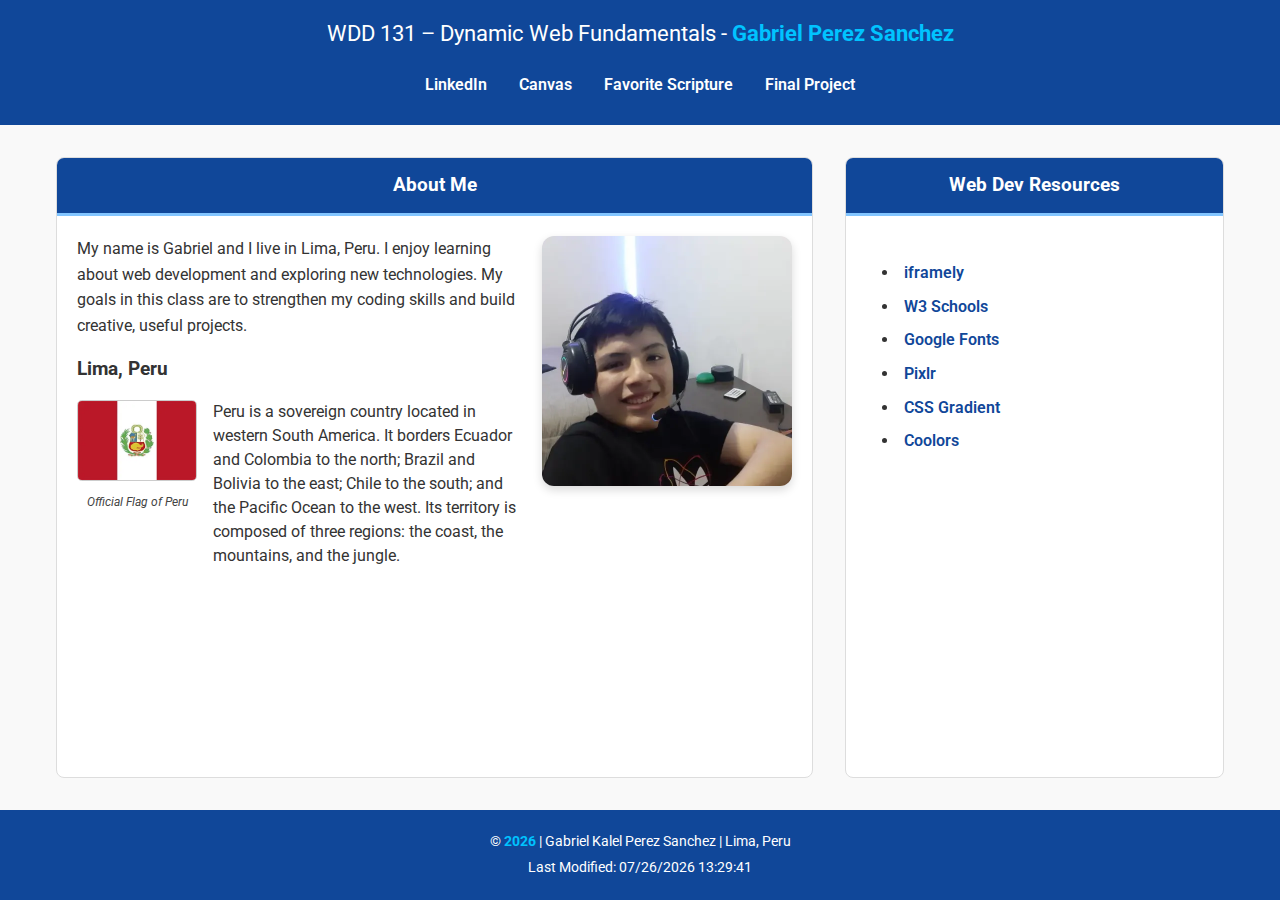
<file: index.html>
<!DOCTYPE html>
<html lang="en">
<head>
  <meta charset="UTF-8">
  <meta name="viewport" content="width=device-width, initial-scale=1.0">
  <title>WDD 131 – Dynamic Web Fundamentals – Gabriel Perez Sanchez</title>
  <meta name="description" content="WDD 131 – Dynamic Web Fundamentals. Gabriel Perez Sanchez. A descriptive page about myself, some things about me, what I like, what I don't like.">
  <meta name="author" content="Gabriel Kalel Perez Sanchez">
  <link rel="stylesheet" href="styles/base.css">
  <script src="scripts/getdates.js" defer></script>
</head>
<body>
  <header>
    <span id="course-title">WDD 131 – Dynamic Web Fundamentals - <span class="name-highlight">Gabriel Perez Sanchez</span></span>
    <nav>
      <ul>
        <li><a href="https://www.linkedin.com/in/your-linkedin-username" target="_blank">LinkedIn</a></li>
        <li><a href="https://byupw.instructure.com/" target="_blank">Canvas</a></li>
        <li><a href="https://www.churchofjesuschrist.org/study/scriptures/bofm/1-ne/3?lang=eng&id=p7#p7" target="_blank">Favorite Scripture</a></li>
        <li><a href="final-project/index.html">Final Project</a></li>
      </ul>
    </nav>
  </header>

  <main>
    <!-- About Me Card -->
    <section class="card about-me">
      <h2>About Me</h2>
      <div class="card-content">
        <div class="about-grid">
          <!-- Texto -->
          <div class="about-text">
            <p>
              My name is Gabriel and I live in Lima, Peru. I enjoy learning about web development 
              and exploring new technologies. My goals in this class are to strengthen my coding 
              skills and build creative, useful projects.
            </p>

            <h3>Lima, Peru</h3>
            <div class="country-info">
              <figure>
                <img src="images/peru-bandera.webp" alt="Official Flag of Peru" width="150" height="100">
                <figcaption><em>Official Flag of Peru</em></figcaption>
              </figure>
              <p>
                Peru is a sovereign country located in western South America. It borders Ecuador 
                and Colombia to the north; Brazil and Bolivia to the east; Chile to the south; and 
                the Pacific Ocean to the west. Its territory is composed of three regions: the coast, 
                the mountains, and the jungle.
              </p>
            </div>
          </div>

          <!-- Foto de perfil -->
          <div class="about-photo">
            <img src="images/profile-photo.webp" alt="Photo of Gabriel Perez Sanchez" width="250" height="250">
          </div>
        </div>
      </div>
    </section>

    <!-- Web Resources Card -->
    <section class="card">
      <h2>Web Dev Resources</h2>
      <div class="card-content">
        <ul class="resource-list">
          <li><a href="https://iframely.com/" target="_blank">iframely</a></li>
          <li><a href="https://www.w3schools.com/" target="_blank">W3 Schools</a></li>
          <li><a href="https://fonts.google.com/" target="_blank">Google Fonts</a></li>
          <li><a href="https://pixlr.com/es/express/" target="_blank">Pixlr</a></li>
          <li><a href="https://cssgradient.io/" target="_blank">CSS Gradient</a></li>
          <li><a href="https://coolors.co/" target="_blank">Coolors</a></li>
        </ul>
      </div>
    </section>
  </main>

  <footer>
    <p>&copy; <span id="currentyear"></span> | Gabriel Kalel Perez Sanchez | Lima, Peru</p>
    <p id="lastModified"></p>
  </footer>
</body>
</html>
</file>
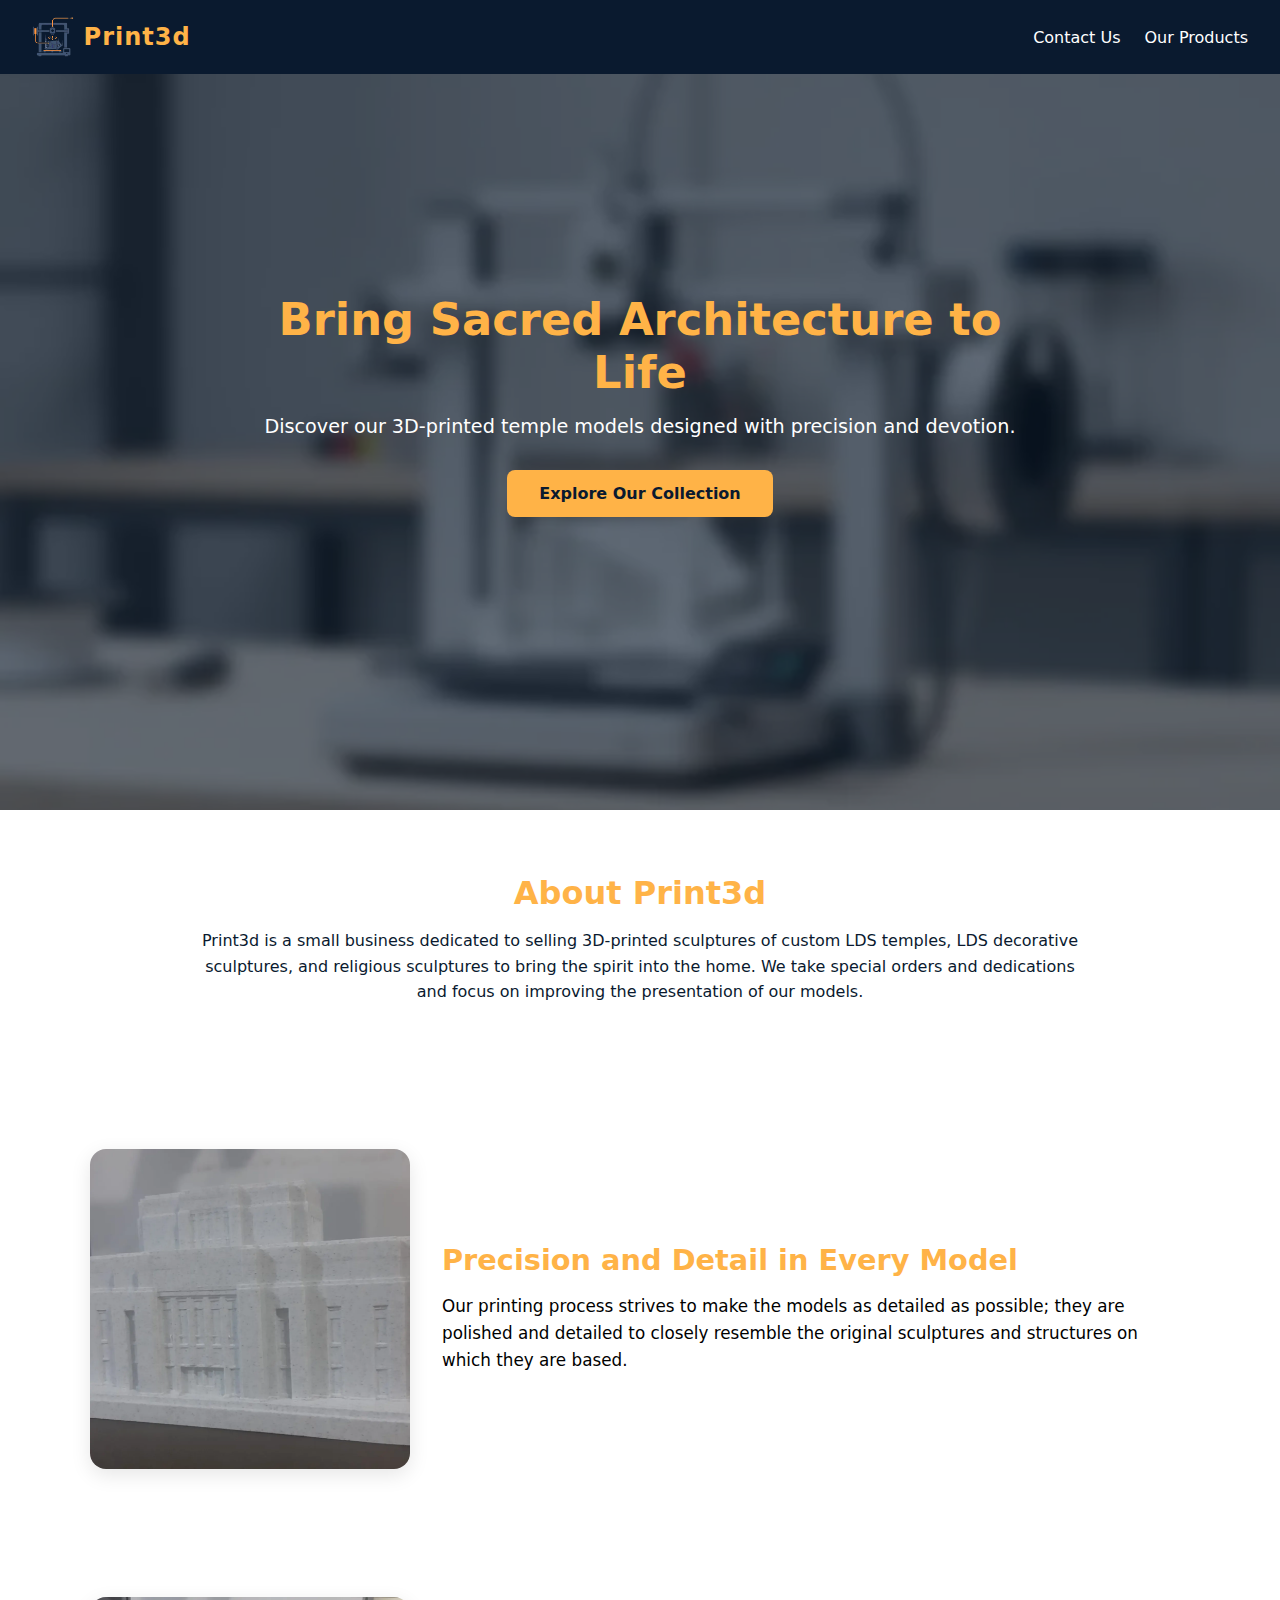
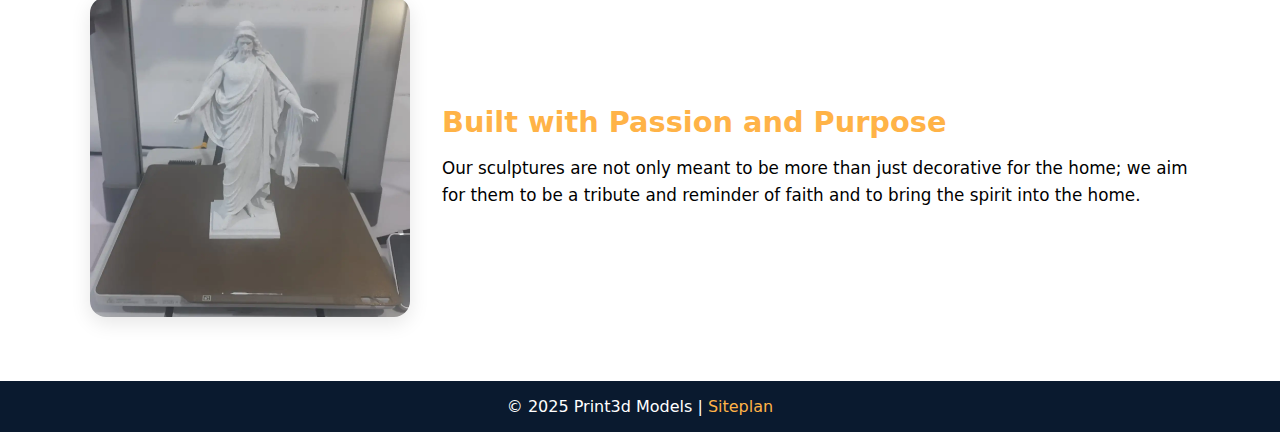
<file: project/index.html>
<!DOCTYPE html>
<html lang="en">
<head>
  <meta charset="UTF-8">
  <meta name="viewport" content="width=device-width, initial-scale=1.0">
  <title>Print3d - Home</title>
  <meta name="description" content="Home page where you can find information about us and also some call to action to attract the customer to see our.">
  <meta name="author" content="Gabriel Kalel Perez Sanchez">
  <link rel="icon" type="image/png" href="images/favicon.png">
  <link rel="stylesheet" href="styles/styles.css">
  <script src="js/main.js" defer></script>
  <link rel="preconnect" href="https://fonts.googleapis.com">
  <link rel="preconnect" href="https://fonts.gstatic.com" crossorigin>
  <link href="https://fonts.googleapis.com/css2?family=Roboto:ital,wght@0,100..900;1,100..900&display=swap" rel="stylesheet">
</head>

<body>
<header class="navbar">
  <div class="logo">
    <a href="index.html">
      <img src="images/logo.png" alt="Print3d Logo" class="logo-img">
      <span class="logo-text">Print3d</span>
    </a>
  </div>

  <nav class="nav-links">
    <a href="contact.html">Contact Us</a>
    <a href="gallery.html" class="active">Our Products</a>
  </nav>

  <!-- Mobile Menu -->
  <div class="burger" id="burger-menu">
    <div></div>
    <div></div>
    <div></div>
  </div>
</header>

  <!-- Page content -->
  <main>
    <section class="hero">
      <div class="hero-content">
        <h1>Bring Sacred Architecture to Life</h1>
        <p>Discover our 3D-printed temple models designed with precision and devotion.</p>
        <a href="Gallery.html" class="btn-hero">Explore Our Collection</a>
      </div>
    </section>

    <section class="about">
      <div class="about-content">
        <h2>About Print3d</h2>
        <p>
          Print3d is a small business dedicated to selling 3D-printed sculptures of custom LDS temples, LDS decorative sculptures, and religious sculptures to bring the spirit into the home. We take special orders and dedications and focus on improving the presentation of our models.
        </p>
      </div>
    </section>

    <!-- Info Section 1 -->
    <section class="info-section">
      <div class="info-container">
        <img src="images/picture_1.webp" alt="3D Printing Process" class="info-image" loading="lazy">
        <div class="info-text">
          <h1>Precision and Detail in Every Model</h1>
          <p>
            Our printing process strives to make the models as detailed as possible; they are polished and detailed to closely resemble the original sculptures and structures on which they are based.
          </p>
        </div>
      </div>
    </section>

    <!-- Info Section 2 (inverted) -->
    <section class="info-section reverse">
      <div class="info-container">
        <div class="info-text">
          <h1>Built with Passion and Purpose</h1>
          <p>
            Our sculptures are not only meant to be more than just decorative for the home; we aim for them to be a tribute and reminder of faith and to bring the spirit into the home.
          </p>
        </div>
        <img src="images/picture_2.webp" alt="3D Printed Model Showcase" class="info-image" loading="lazy">
      </div>
    </section>
  </main>

  <footer>
    <p>&copy; 2025 Print3d Models | <a href="siteplan.html">Siteplan</a></p>
  </footer>
</body>
</html>
</file>
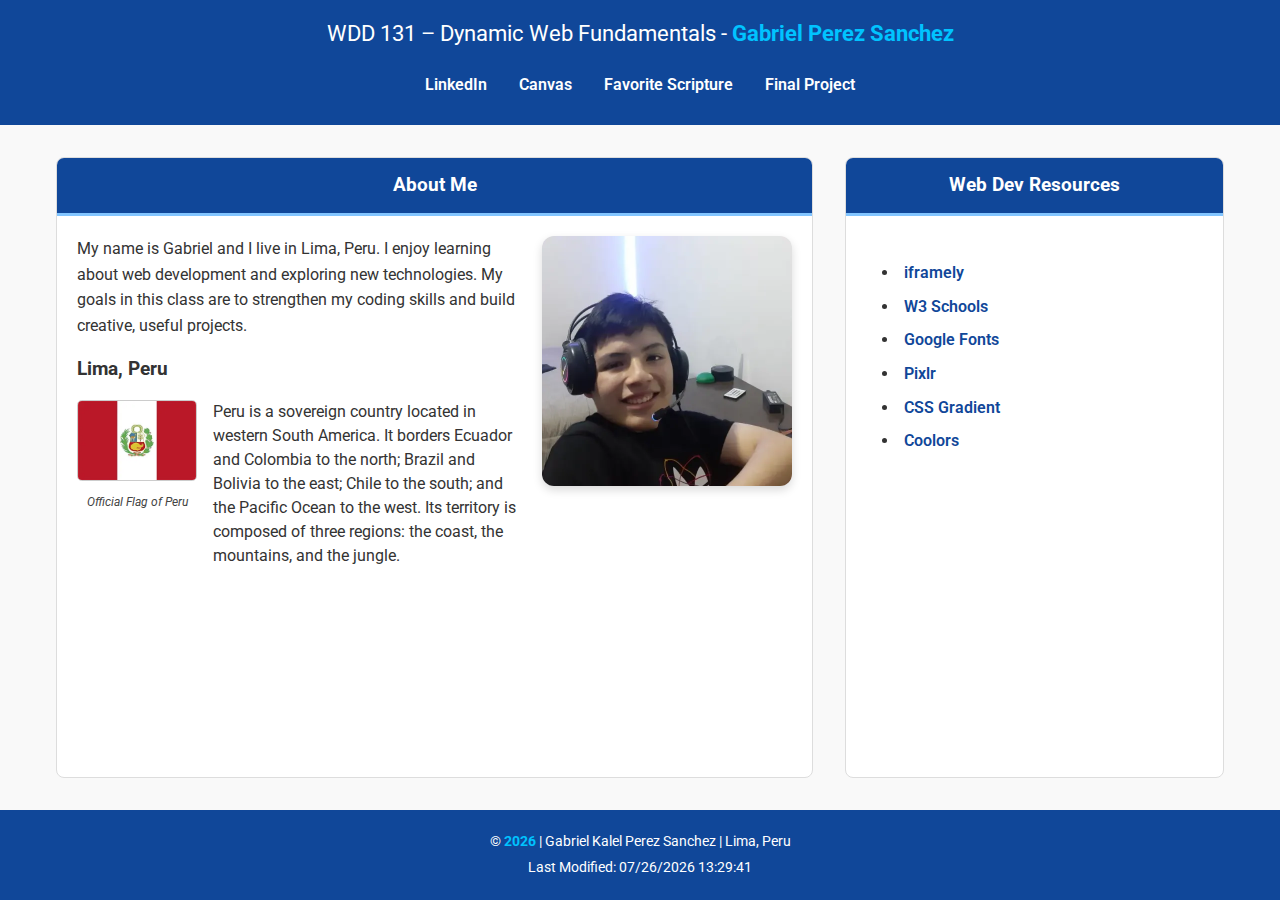
<file: wdd131/index.html>
<!DOCTYPE html>
<html lang="en">
<head>
  <meta charset="UTF-8">
  <meta name="viewport" content="width=device-width, initial-scale=1.0">
  <title>WDD 131 – Dynamic Web Fundamentals – Gabriel Perez Sanchez</title>
  <meta name="description" content="WDD 131 – Dynamic Web Fundamentals. Gabriel Perez Sanchez. A descriptive page about myself, some things about me, what I like, what I don't like.">
  <meta name="author" content="Gabriel Kalel Perez Sanchez">
  <link rel="stylesheet" href="styles/base.css">
  <script src="scripts/getdates.js" defer></script>
</head>
<body>
  <header>
    <span id="course-title">WDD 131 – Dynamic Web Fundamentals - <span class="name-highlight">Gabriel Perez Sanchez</span></span>
    <nav>
      <ul>
        <li><a href="https://www.linkedin.com/" target="_blank">LinkedIn</a></li>
        <li><a href="https://byupw.instructure.com/" target="_blank">Canvas</a></li>
        <li><a href="https://www.churchofjesuschrist.org/study/scriptures/bofm/1-ne/3?lang=eng" target="_blank">Favorite Scripture</a></li>
        <li><a href="">Final Project</a></li>
      </ul>
    </nav>
  </header>

  <main>
    <!-- About Me Card -->
    <section class="card about-me">
      <h2>About Me</h2>
      <div class="card-content">
        <div class="about-grid">
          <!-- Texto -->
          <div class="about-text">
            <p>
              My name is Gabriel and I live in Lima, Peru. I enjoy learning about web development 
              and exploring new technologies. My goals in this class are to strengthen my coding 
              skills and build creative, useful projects.
            </p>

            <h3>Lima, Peru</h3>
            <div class="country-info">
              <figure>
                <img src="images/peru-bandera.webp" alt="Official Flag of Peru" width="150" height="100">
                <figcaption><em>Official Flag of Peru</em></figcaption>
              </figure>
              <p>
                Peru is a sovereign country located in western South America. It borders Ecuador 
                and Colombia to the north; Brazil and Bolivia to the east; Chile to the south; and 
                the Pacific Ocean to the west. Its territory is composed of three regions: the coast, 
                the mountains, and the jungle.
              </p>
            </div>
          </div>

          <!-- Foto de perfil -->
          <div class="about-photo">
            <img src="images/profile-photo.webp" alt="Photo of Gabriel Perez Sanchez" width="250" height="250">
          </div>
        </div>
      </div>
    </section>

    <!-- Web Resources Card -->
    <section class="card">
      <h2>Web Dev Resources</h2>
      <div class="card-content">
        <ul class="resource-list">
          <li><a href="https://iframely.com/" target="_blank">iframely</a></li>
          <li><a href="https://www.w3schools.com/" target="_blank">W3 Schools</a></li>
          <li><a href="https://fonts.google.com/" target="_blank">Google Fonts</a></li>
          <li><a href="https://pixlr.com/es/express/" target="_blank">Pixlr</a></li>
          <li><a href="https://cssgradient.io/" target="_blank">CSS Gradient</a></li>
          <li><a href="https://coolors.co/" target="_blank">Coolors</a></li>
        </ul>
      </div>
    </section>
  </main>

  <footer>
    <p>&copy; <span id="currentyear"></span> | Gabriel Kalel Perez Sanchez | Lima, Peru</p>
    <p id="lastModified"></p>
  </footer>
</body>
</html>
</file>
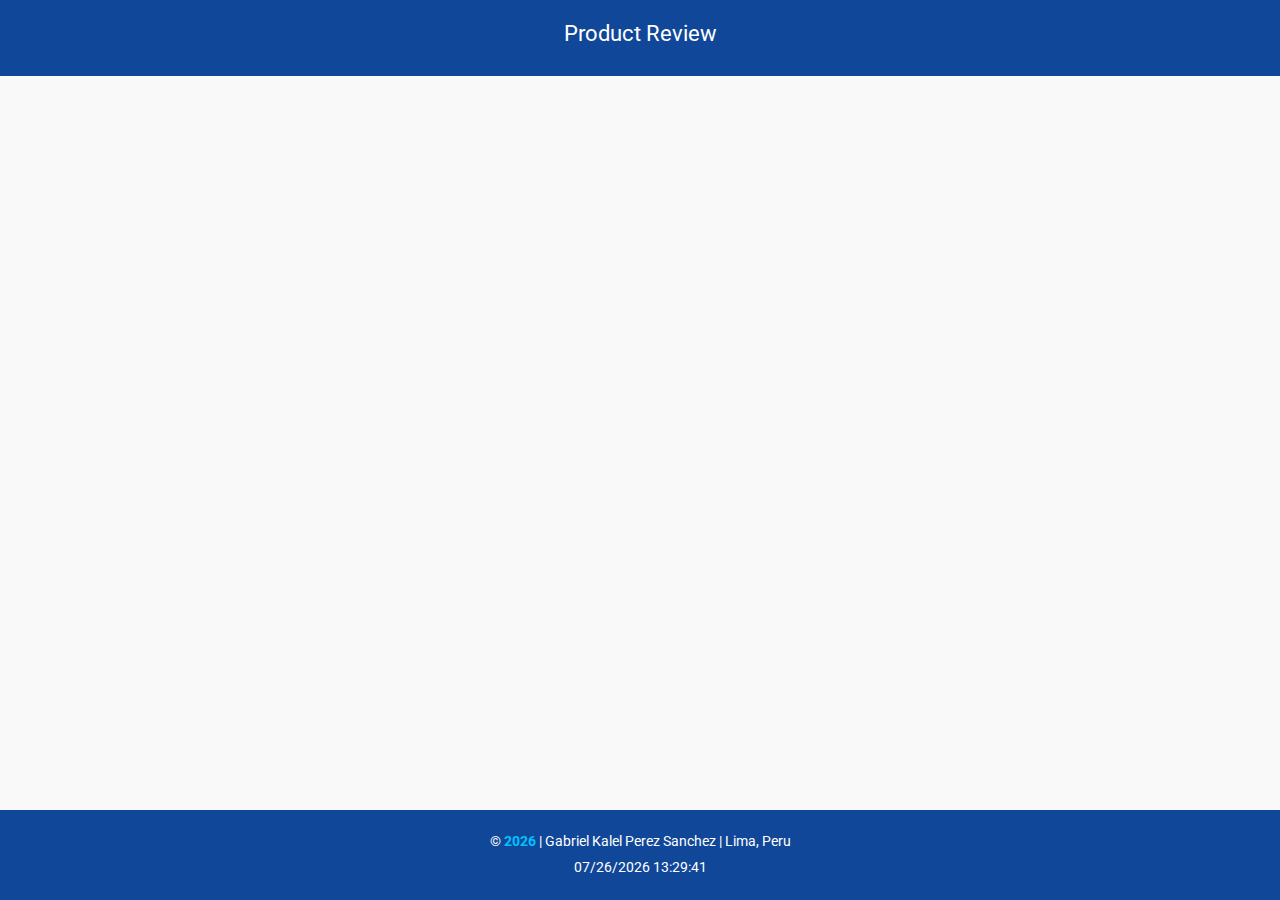
<file: form.html>
<!DOCTYPE html>
<html lang="en">
<head>
  <meta charset="UTF-8">
  <meta name="viewport" content="width=device-width, initial-scale=1.0">
  <title>WDD 131 – Product Reviews – Gabriel Perez Sanchez</title>
  <meta name="description" content="WDD 131 – Dynamic Web Fundamentals. Gabriel Perez Sanchez. A descriptive page about myself, some things about me, what I like, what I don't like.">
  <meta name="author" content="Gabriel Kalel Perez Sanchez">
  <link rel="stylesheet" href="styles/form.css">
  <script src="scripts/form.js" defer></script>
</head>
<body>
  <header>
    <span id="course-title">Product Review</span>
  </header>
  <footer>
    <p>&copy; <span id="currentyear"></span> | Gabriel Kalel Perez Sanchez | Lima, Peru</p>
    <p id="lastModified"></p>
  </footer>
</body>
</html>
</file>
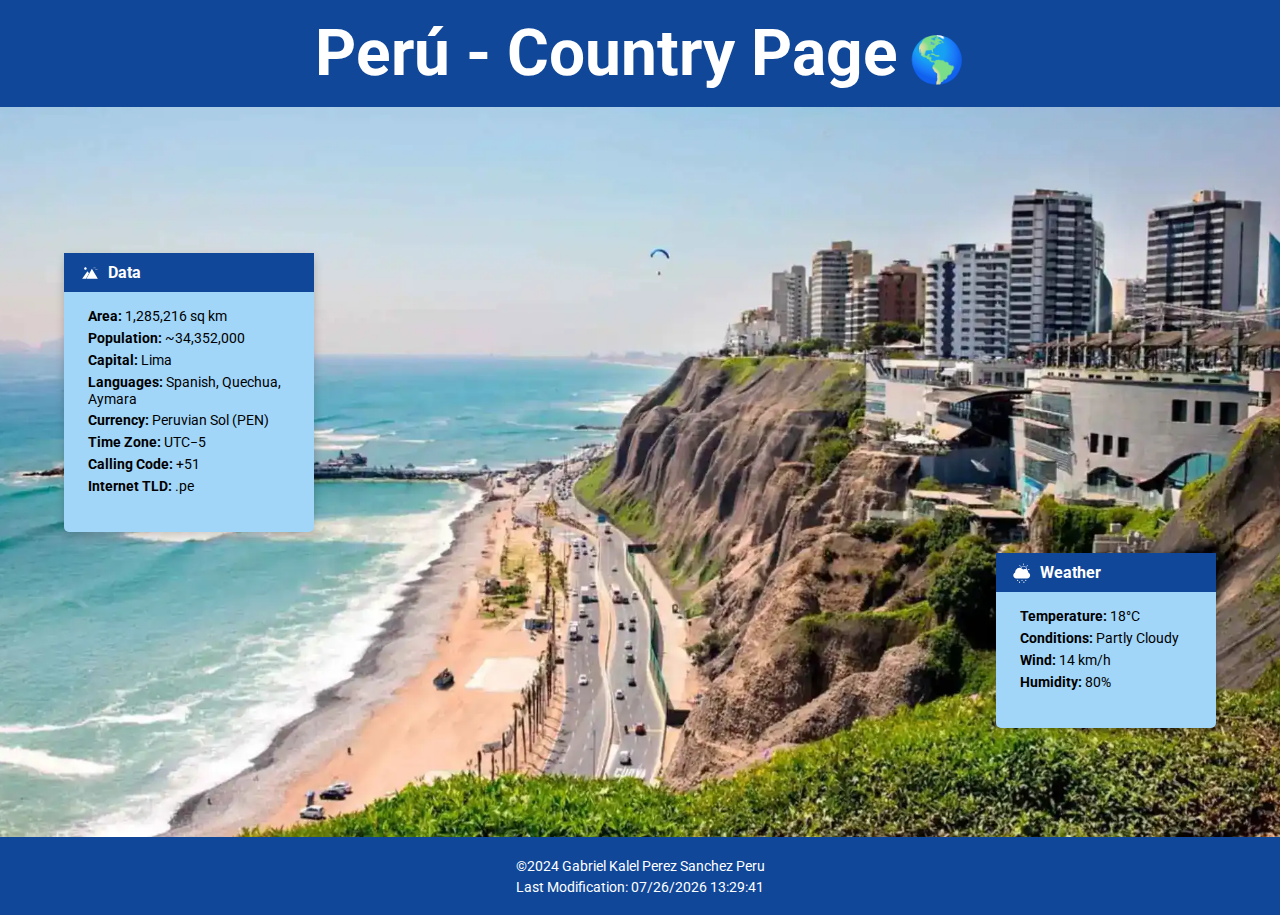
<file: place.html>
<!DOCTYPE html>
<html lang="en">
<head>
  <meta charset="UTF-8">
  <meta name="viewport" content="width=device-width, initial-scale=1.0">
  <title>WDD 131 – Country Page – Gabriel Perez Sanchez</title>
  <meta name="description" content="WDD 131 – Dynamic Web Fundamentals. Gabriel Perez Sanchez. Country information about Peru.">
  <meta name="author" content="Gabriel Kalel Perez Sanchez">
  <link href="https://fonts.googleapis.com/css2?family=Roboto:ital,wght@0,100..900;1,100..900&display=swap" rel="stylesheet">
  <link rel="stylesheet" href="styles/place.css">
  <script src="scripts/places.js" defer></script>
</head>
<body>

  <header>
    <h1>Perú - Country Page</h1>
  </header>

  <main>
    <section class="hero">

      <img 
        src="images/lima-background.webp" 
        srcset="images/lima-background-small.webp 480w, images/lima-background.webp 1024w" 
        sizes="(max-width: 768px) 100vw, 1024px"
        alt="Lima background" 
        class="hero-img">

      <div class="info-box data-box">
        <h2>
          <img src="images/data-icon.svg" alt="Data Icon" class="icon"> Data
        </h2>
        <ul>
          <li><strong>Area:</strong> 1,285,216 sq km</li>
          <li><strong>Population:</strong> ~34,352,000</li>
          <li><strong>Capital:</strong> Lima</li>
          <li><strong>Languages:</strong> Spanish, Quechua, Aymara</li>
          <li><strong>Currency:</strong> Peruvian Sol (PEN)</li>
          <li><strong>Time Zone:</strong> UTC−5</li>
          <li><strong>Calling Code:</strong> +51</li>
          <li><strong>Internet TLD:</strong> .pe</li>
        </ul>
      </div>


             <div class="info-box weather-box">
        <h2>
          <img src="images/weather-icon.svg" alt="Weather icon" class="icon"> Weather
        </h2>

        <div class="weather-icon-mobile-wrapper">
          <img src="images/weather-icon-mobile.svg" alt="Weather icon mobile" class="weather-icon-mobile">
        </div>
        <ul>
          <li><strong>Temperature:</strong> 18°C</li>
          <li><strong>Conditions:</strong> Partly Cloudy</li>
          <li><strong>Wind:</strong> 14 km/h</li>
          <li><strong>Humidity:</strong> 80%</li>
        </ul>
      </div>
    </section>
  </main>

  <footer>
    <p>&copy;2024 Gabriel Kalel Perez Sanchez Peru</p>
    <p id="lastModified">Last Modification: 02/08/2024 22:47:47</p>
  </footer>
</body>
</html>
</file>
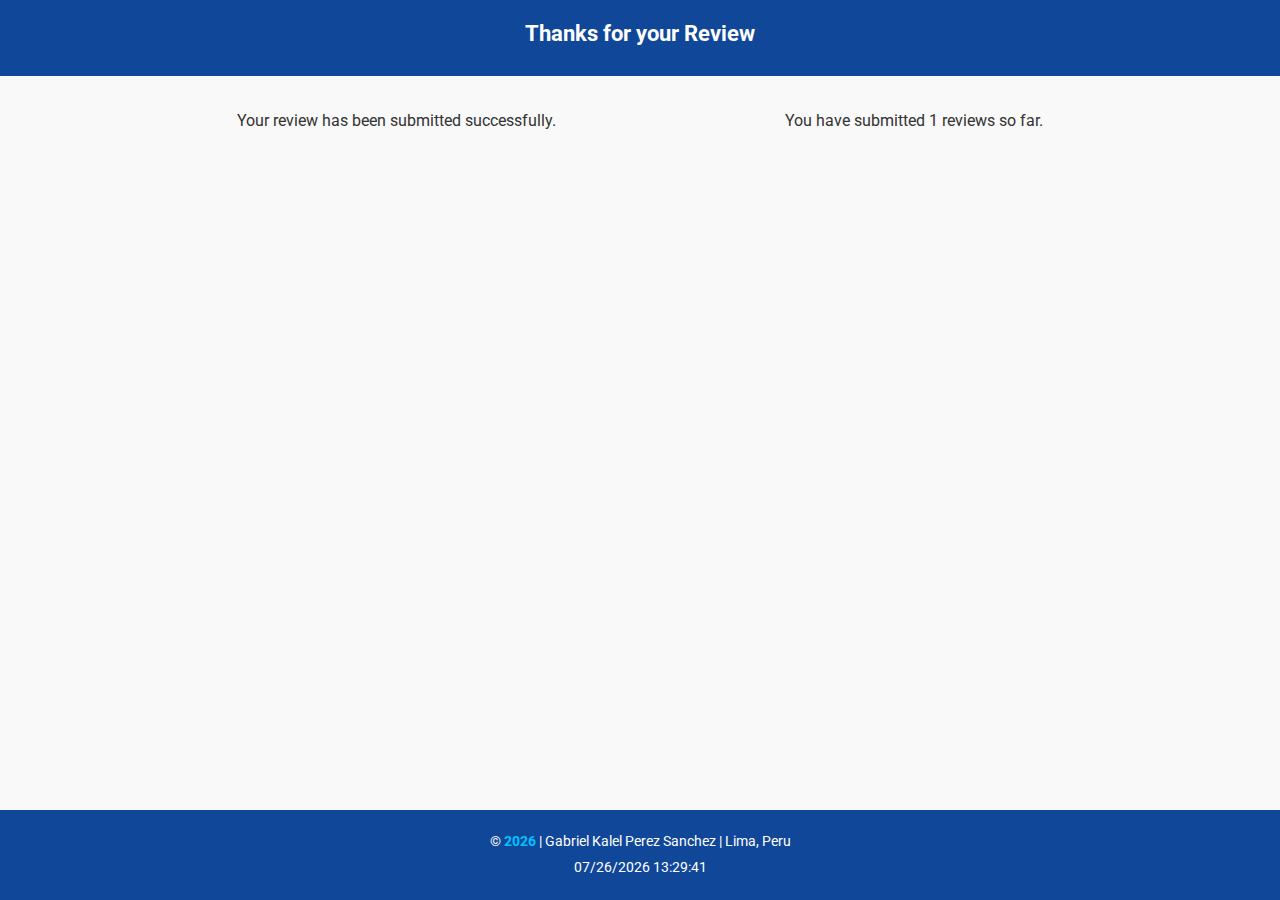
<file: review.html>
<!DOCTYPE html>
<html lang="en">
<head>
  <meta charset="UTF-8">
  <meta name="viewport" content="width=device-width, initial-scale=1.0">
  <title>WDD 131 – Product Reviews – Gabriel Perez Sanchez</title>
  <meta name="description" content="WDD 131 – Dynamic Web Fundamentals. Gabriel Perez Sanchez. A descriptive page about myself, some things about me, what I like, what I don't like.">
  <meta name="author" content="Gabriel Kalel Perez Sanchez">
  <link rel="stylesheet" href="styles/form.css">
  <script src="scripts/review.js" defer></script>
</head>
<body>
  <header>
    <h1 id="course-title">Thanks for your Review</h1>
  </header>
  <main>
    <p>Your review has been submitted successfully.</p>
    <p>You have submitted <span id="reviewCount"></span> reviews so far.</p>
  </main>
  <footer>
    <p>&copy; <span id="currentyear"></span> | Gabriel Kalel Perez Sanchez | Lima, Peru</p>
    <p id="lastModified"></p>
  </footer>
</body>
</html>
</file>
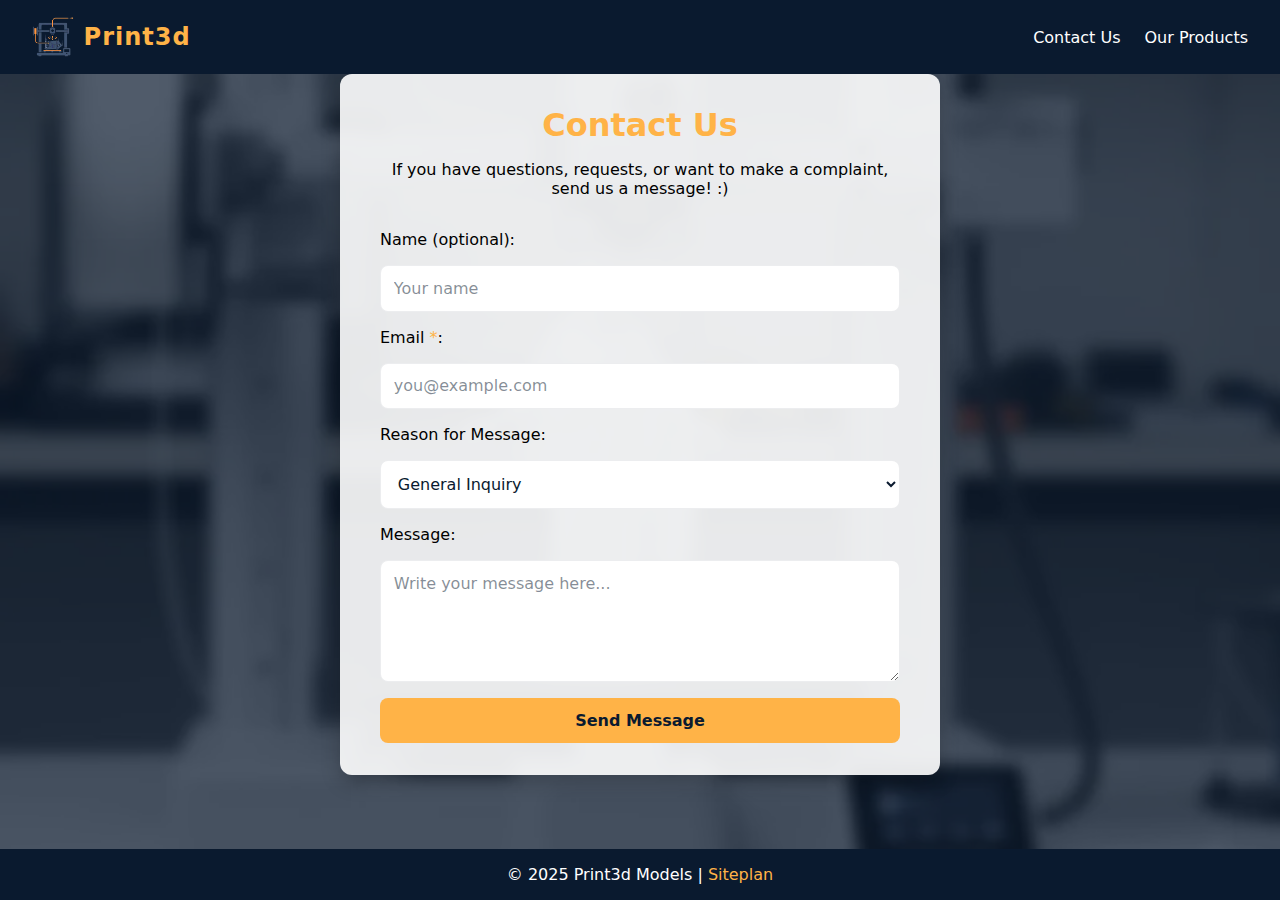
<file: project/contact.html>
<!DOCTYPE html>
<html lang="en">
<head>
  <meta charset="UTF-8">
  <meta name="viewport" content="width=device-width, initial-scale=1.0">
  <title>Print3d - Contact Us</title>
  <meta name="description" content="Contact page sent an email with a personalized message and a reason for the message.">
  <meta name="author" content="Gabriel Kalel Perez Sanchez">
  <link rel="icon" type="image/png" href="images/favicon.png">
  <link rel="stylesheet" href="styles/styles.css">
  <script src="js/main.js" defer></script>
  <link rel="preconnect" href="https://fonts.googleapis.com">
  <link rel="preconnect" href="https://fonts.gstatic.com" crossorigin>
  <link href="https://fonts.googleapis.com/css2?family=Roboto:ital,wght@0,100..900;1,100..900&display=swap" rel="stylesheet">
</head>

<body>
<header class="navbar">
  <div class="logo">
    <a href="index.html">
      <img src="images/logo.png" alt="Print3d Logo" class="logo-img" loading="lazy">
      <span class="logo-text">Print3d</span>
    </a>
  </div>

  <nav class="nav-links">
    <a href="contact.html">Contact Us</a>
    <a href="gallery.html" class="active">Our Products</a>
  </nav>

  <!-- Mobile Menu -->
  <div class="burger" id="burger-menu">
    <div></div>
    <div></div>
    <div></div>
  </div>
</header>

      <!-- Mobile Menu -->

  <main class="contact-page">
    <section class="contact-container">
      <h1>Contact Us</h1>
      <p>If you have questions, requests, or want to make a complaint, send us a message! :)</p>

      <form id="contact-form">
        <label for="name">Name (optional):</label>
        <input type="text" id="name" name="name" placeholder="Your name">

        <label for="email">Email <span class="required">*</span>:</label>
        <input type="email" id="email" name="email" placeholder="you@example.com" required>

        <label for="subject">Reason for Message:</label>
        <select id="subject" name="subject">
          <option value="general">General Inquiry</option>
          <option value="order">Order Request</option>
          <option value="feedback">Feedback</option>
          <option value="support">Technical Support</option>
        </select>

        <label for="message">Message:</label>
        <textarea id="message" name="message" rows="5" placeholder="Write your message here..." required></textarea>

        <button type="submit" class="btn-submit">Send Message</button>
      </form>
    </section>
  </main>

  <footer>
    <p>&copy; 2025 Print3d Models | <a href="siteplan.html">Siteplan</a></p>
  </footer>
</body>
</html>
</file>
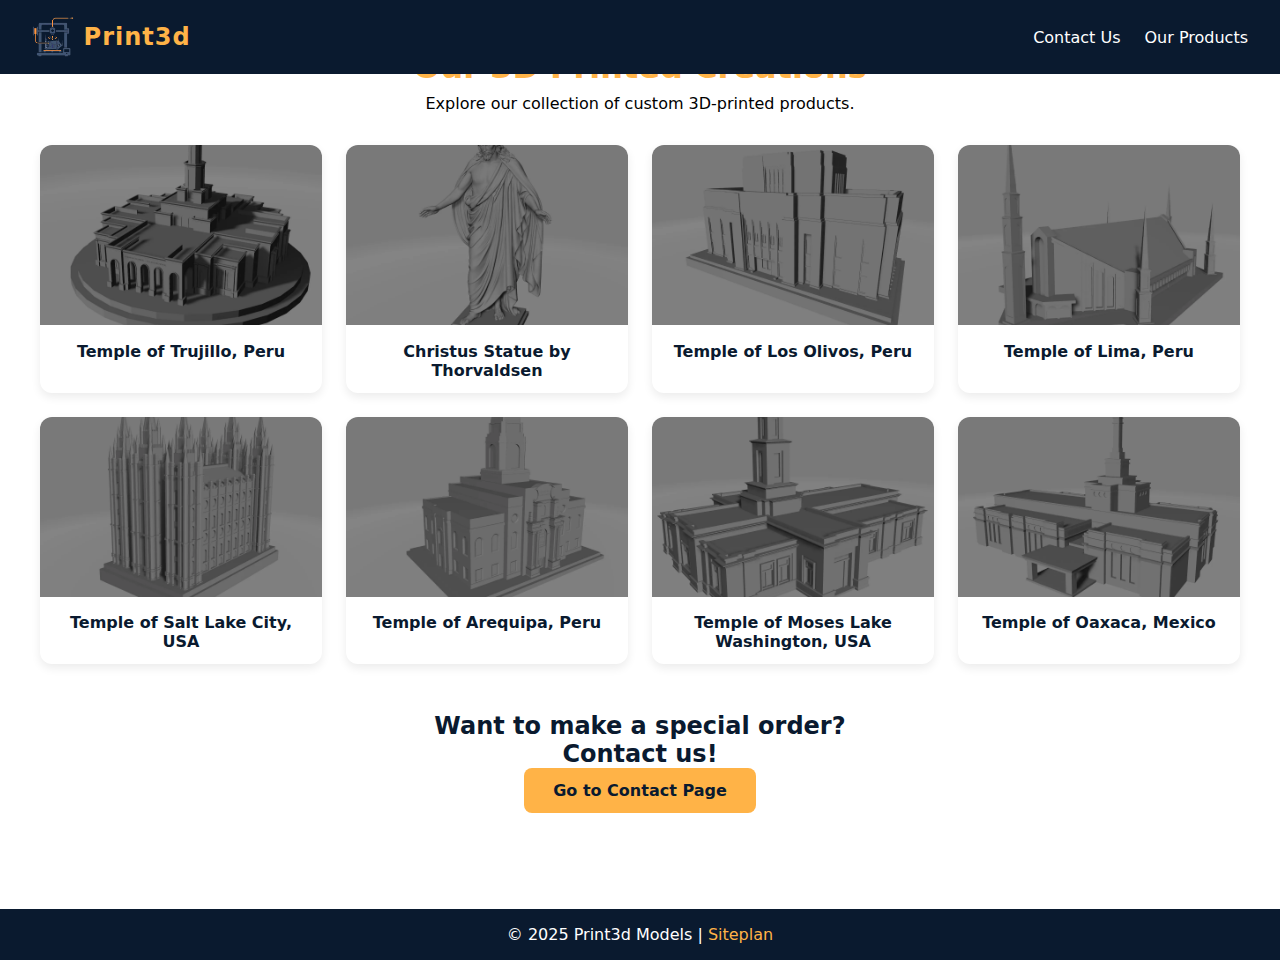
<file: project/gallery.html>
<!DOCTYPE html>
<html lang="en">
<head>
  <meta charset="UTF-8">
  <meta name="viewport" content="width=device-width, initial-scale=1.0">
  <title>Print3d - Our Products</title>
  <meta name="description" content="Page showing the products and 3D sculptures available for online ordering.">
  <meta name="author" content="Gabriel Kalel Perez Sanchez">
  <link rel="icon" type="image/png" href="images/favicon.png">
  <link rel="stylesheet" href="styles/styles.css">
  <script src="js/main.js" defer></script>
  <link rel="preconnect" href="https://fonts.googleapis.com">
  <link rel="preconnect" href="https://fonts.gstatic.com" crossorigin>
  <link href="https://fonts.googleapis.com/css2?family=Roboto:ital,wght@0,100..900;1,100..900&display=swap" rel="stylesheet">
</head>

<body>
<header class="navbar">
  <div class="logo">
    <a href="index.html">
      <img src="images/logo.png" alt="Print3d Logo" class="logo-img">
      <span class="logo-text">Print3d</span>
    </a>
  </div>

  <nav class="nav-links">
    <a href="contact.html">Contact Us</a>
    <a href="gallery.html" class="active">Our Products</a>
  </nav>

    <!-- Mobile Menu -->
  <div class="burger" id="burger-menu">
    <div></div>
    <div></div>
    <div></div>
  </div>
</header>

  <!-- Main -->
  <main class="gallery-page">
    <h1>Our 3D Printed Creations</h1>
    <p>Explore our collection of custom 3D-printed products.</p>

    <section class="gallery" id="gallery"></section>

    <!-- Call to Action Section -->
    <section class="cta-section">
      <h2>Want to make a special order? <br> Contact us!</h2>
      <a href="contact.html" class="btn-hero">Go to Contact Page</a>
    </section>
  </main>

  <div id="tooltip" class="tooltip"></div>

  <footer>
    <p>&copy; 2025 Print3d Models | <a href="siteplan.html">Siteplan</a></p>
  </footer>
</body>
</html>
</file>
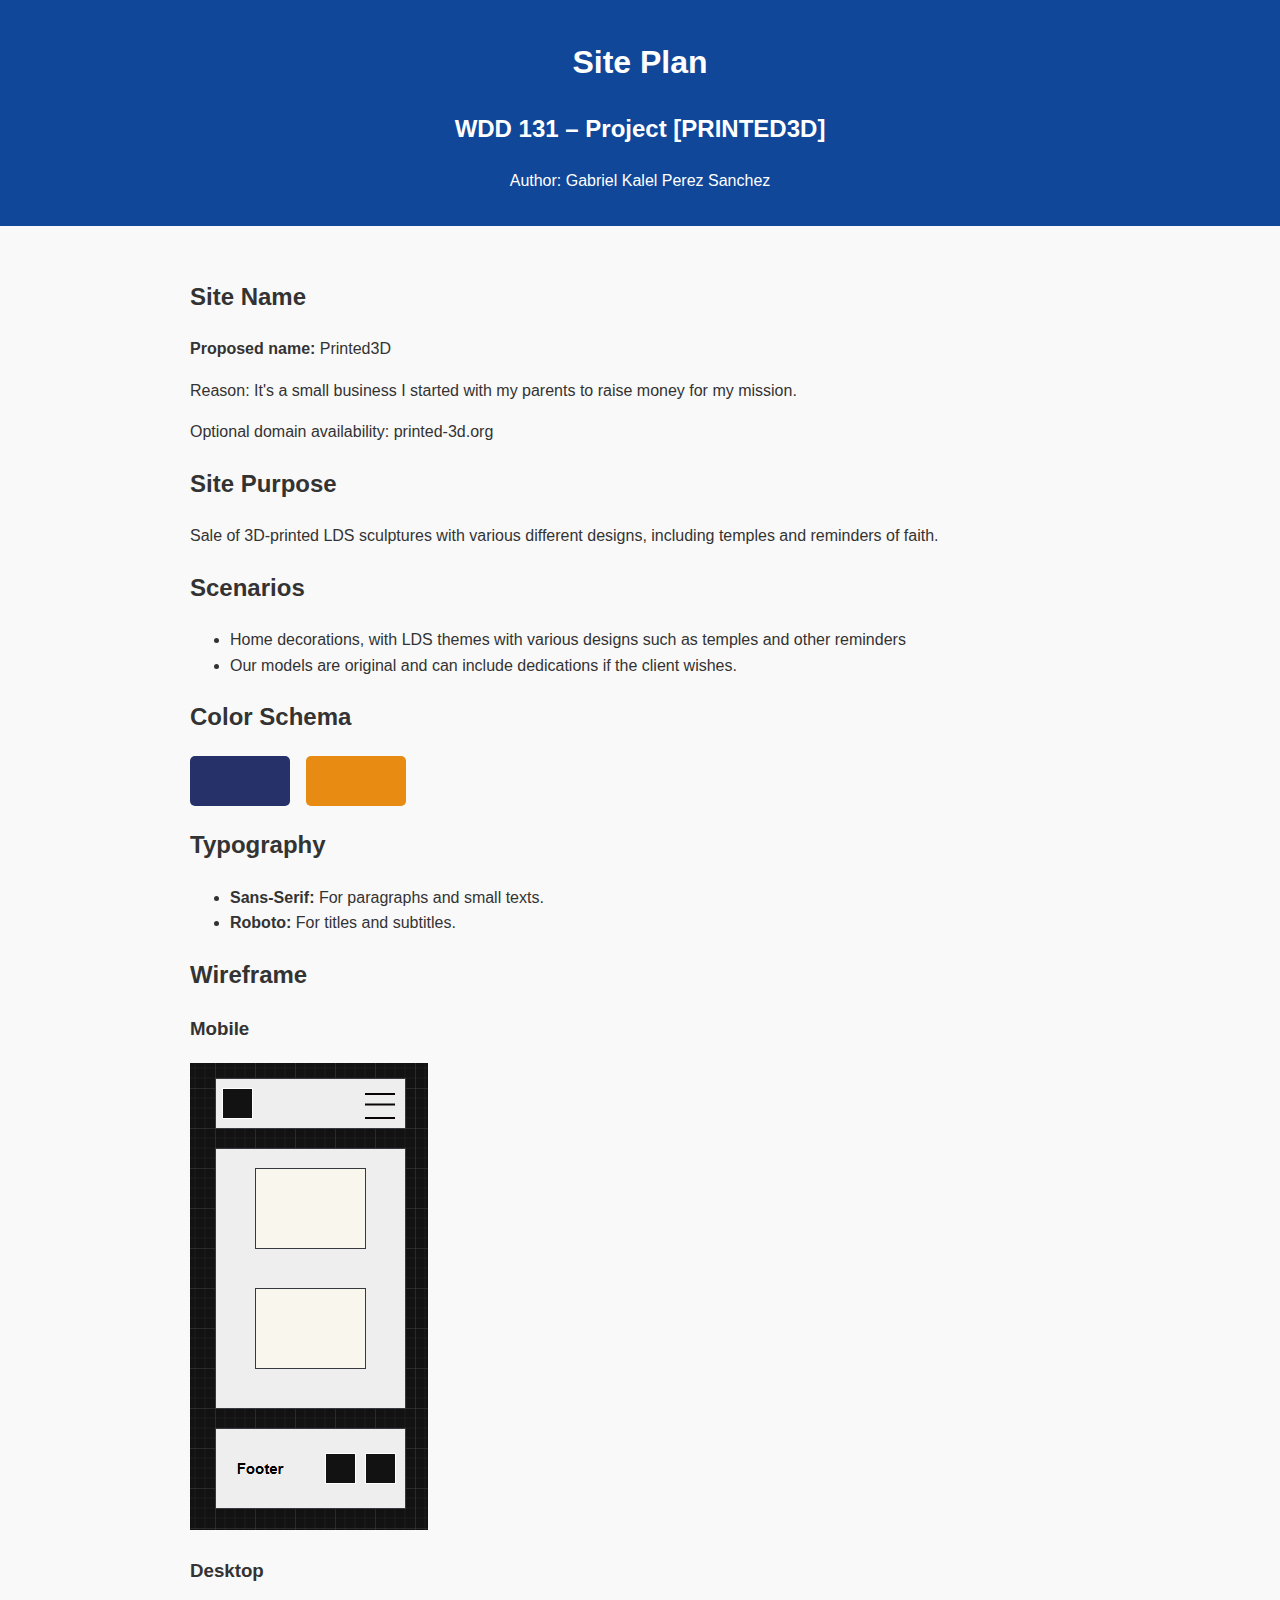
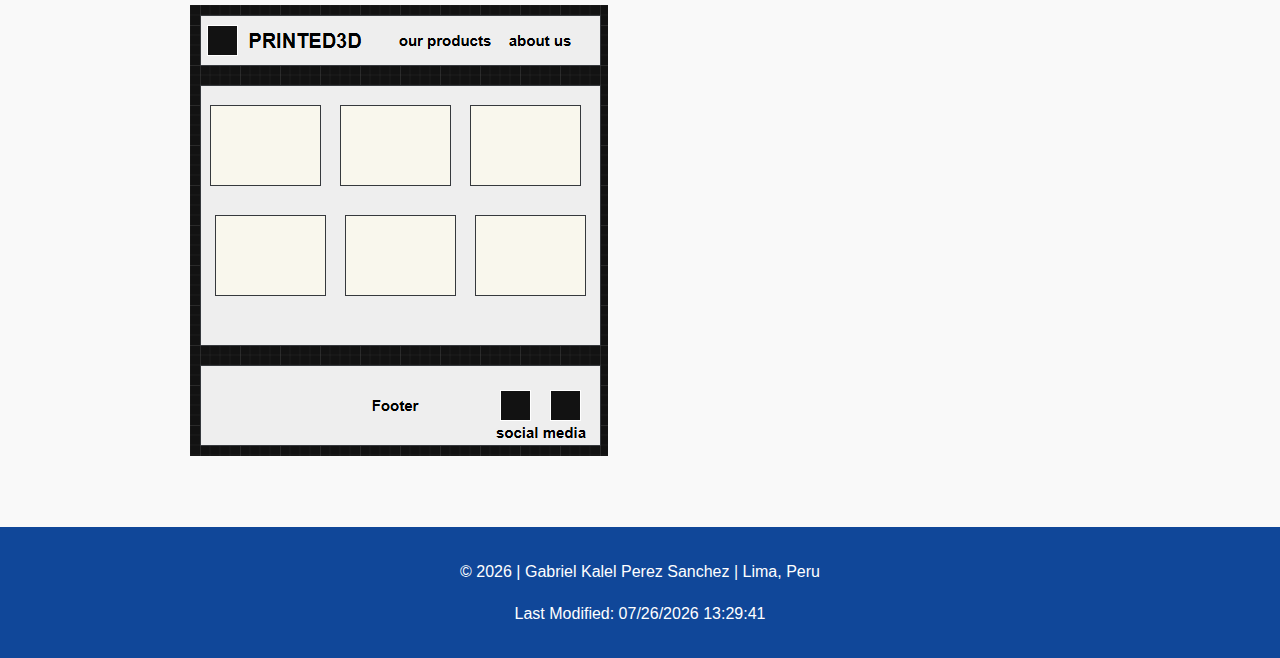
<file: project/siteplan.html>
<!DOCTYPE html>
<html lang="en">
<head>
  <meta charset="UTF-8">
  <meta name="viewport" content="width=device-width, initial-scale=1.0">
  <title>Printed3D - Site Plan</title>
  <meta name="description" content="WDD 131 – Dynamic Web Fundamentals. Gabriel Perez Sanchez. A descriptive page about myself, some things about me, what I like, what I don't like.">
  <meta name="author" content="Gabriel Kalel Perez Sanchez">
  <link rel="stylesheet" href="styles/siteplan.css">
  <script src="scripts/getdates.js" defer></script>
</head>
<body>
  <header>
    <h1>Site Plan</h1>
    <h2>WDD 131 – Project [PRINTED3D]</h2>
    <p>Author: Gabriel Kalel Perez Sanchez</p>
  </header>

  <main>
    <section>
      <h2>Site Name</h2>
      <p><strong>Proposed name:</strong> Printed3D</p>
      <p>Reason: It's a small business I started with my parents to raise money for my mission.</p>
      <p>Optional domain availability: printed-3d.org</p>
    </section>

    <section>
      <h2>Site Purpose</h2>
      <p>Sale of 3D-printed LDS sculptures with various different designs, including temples and reminders of faith.</p>
    </section>

    <section>
      <h2>Scenarios</h2>
      <ul>
        <li>Home decorations, with LDS themes with various designs such as temples and other reminders</li>
        <li>Our models are original and can include dedications if the client wishes.</li>
      </ul>
    </section>

    <section>
      <h2>Color Schema</h2>
      <div class="color-samples">
        <div class="color-box primary"></div>
        <div class="color-box secondary"></div>
      </div>
    </section>

    <section>
      <h2>Typography</h2>
      <ul>
        <li><strong>Sans-Serif:</strong> For paragraphs and small texts.</li>
        <li><strong>Roboto:</strong> For titles and subtitles.</li>
      </ul>
    </section>

    <section>
      <h2>Wireframe</h2>
      <h3>Mobile</h3>
      <img src="images/responsibe-mobile.png" alt="Wireframe mobile view">
      <h3>Desktop</h3>
      <img src="images/responsive-pc.png" alt="Wireframe desktop view">
    </section>
  </main>

  <footer>
    <p>&copy; <span id="currentyear"></span> | Gabriel Kalel Perez Sanchez | Lima, Peru</p>
    <p id="lastModified"></p>
  </footer>
</body>
</html>
</file>
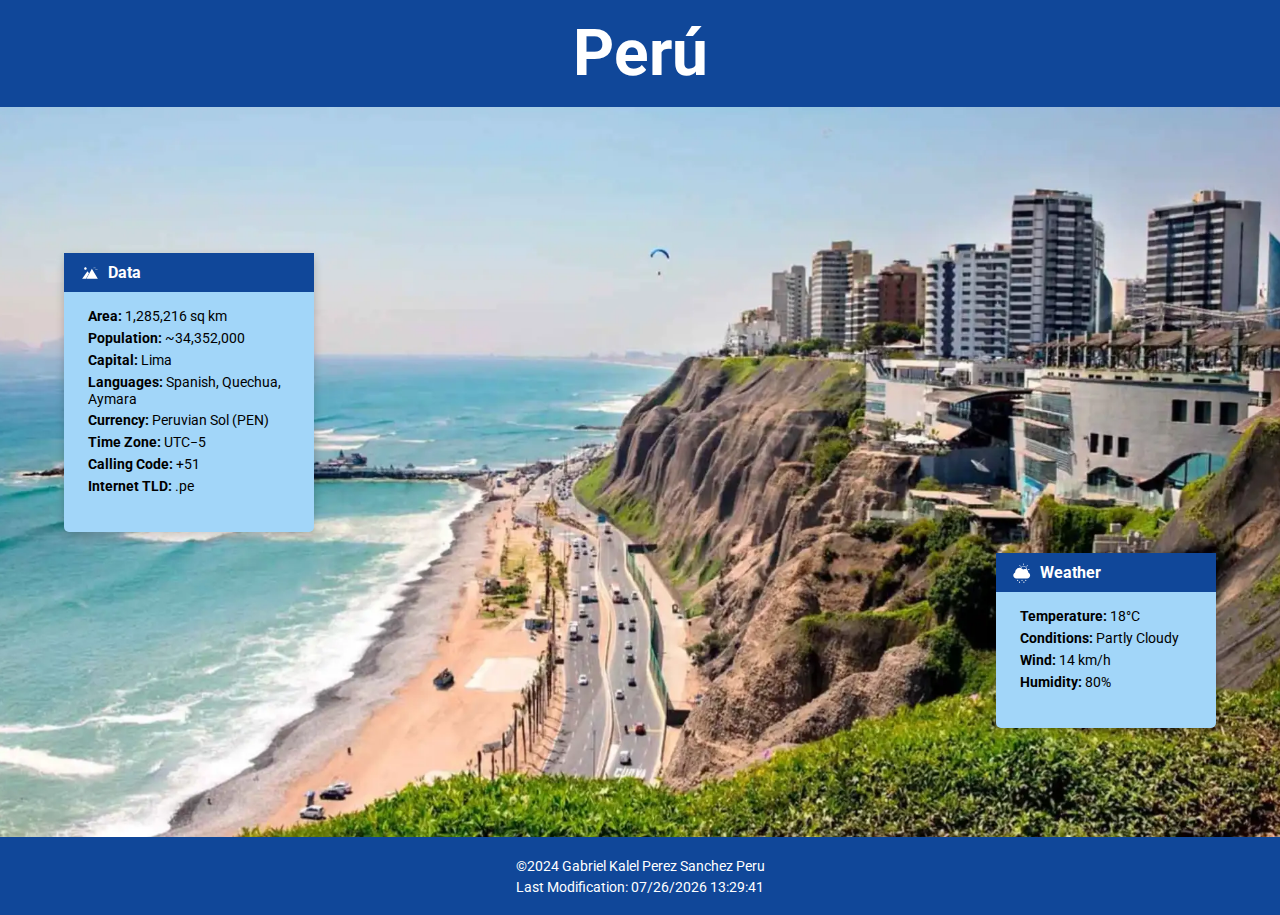
<file: wdd131/place.html>
<!DOCTYPE html>
<html lang="en">
<head>
  <meta charset="UTF-8">
  <meta name="viewport" content="width=device-width, initial-scale=1.0">
  <title>WDD 131 – Country Page – Gabriel Perez Sanchez</title>
  <meta name="description" content="WDD 131 – Dynamic Web Fundamentals. Gabriel Perez Sanchez. Country information about Peru.">
  <meta name="author" content="Gabriel Kalel Perez Sanchez">
  <link rel="stylesheet" href="styles/place.css">
  <script src="scripts/places.js" defer></script>
</head>
<body>
  <!-- Encabezado -->
  <header>
    <h1>Perú</h1>
  </header>

  <!-- Contenido principal -->
  <main>
    <section class="hero">
      <!-- Imagen de fondo visible SOLO en móvil -->
      <img src="images/lima-background.webp" alt="Lima background" class="hero-img">

      <!-- Caja de datos -->
      <div class="info-box data-box">
        <h2>
          <img src="images/data-icon.svg" alt="Peru Flag" class="icon"> Data
        </h2>
        <ul>
          <li><strong>Area:</strong> 1,285,216 sq km</li>
          <li><strong>Population:</strong> ~34,352,000</li>
          <li><strong>Capital:</strong> Lima</li>
          <li><strong>Languages:</strong> Spanish, Quechua, Aymara</li>
          <li><strong>Currency:</strong> Peruvian Sol (PEN)</li>
          <li><strong>Time Zone:</strong> UTC−5</li>
          <li><strong>Calling Code:</strong> +51</li>
          <li><strong>Internet TLD:</strong> .pe</li>
        </ul>
      </div>

      <!-- Caja de clima -->
      <div class="info-box weather-box">
        <h2>
          <img src="images/weather-icon.svg" alt="Weather icon" class="icon desktop-only"> Weather
        </h2>

        <!-- Icono alternativo SOLO para móvil -->
        <div class="weather-icon-mobile-wrapper">
          <img src="images/weather-icon-mobile.svg" alt="Weather icon mobile" class="weather-icon-mobile">
        </div>

        <ul>
          <li><strong>Temperature:</strong> 18°C</li>
          <li><strong>Conditions:</strong> Partly Cloudy</li>
          <li><strong>Wind:</strong> 14 km/h</li>
          <li><strong>Humidity:</strong> 80%</li>
        </ul>
      </div>
    </section>
  </main>

  <!-- Pie de página -->
  <footer>
    <p>&copy;2024 Gabriel Kalel Perez Sanchez Peru</p>
    <p id="lastModified">Last Modification: 02/08/2024 22:47:47</p>
  </footer>
</body>
</html>
</file>
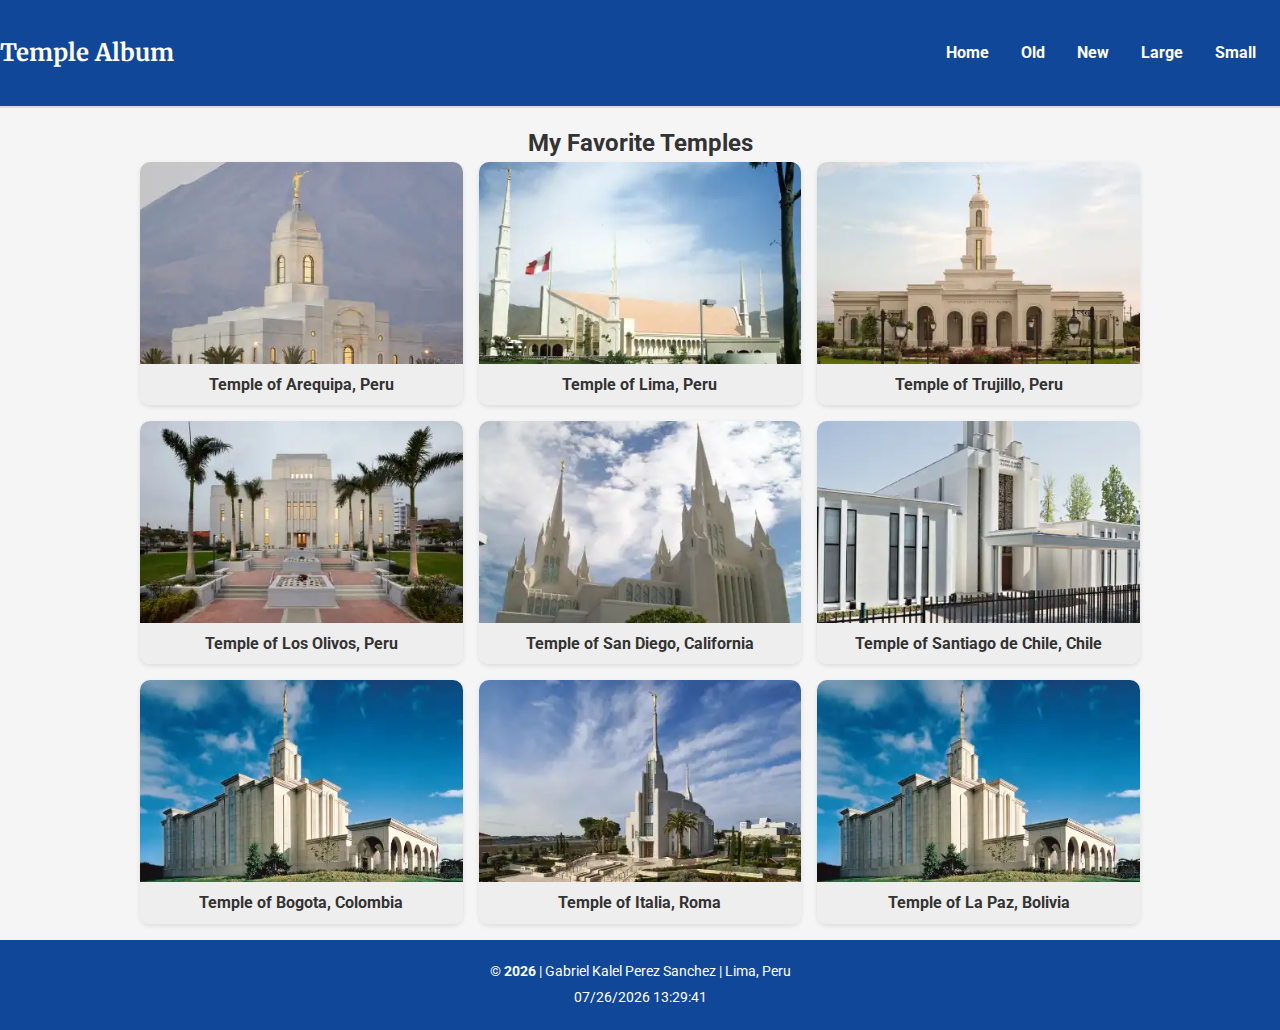
<file: wdd131/temples.html>
<!DOCTYPE html>
<html lang="en">
<head>
  <meta charset="UTF-8">
  <meta name="viewport" content="width=device-width, initial-scale=1.0">
  <title>WDD 131 – Temple and Album – Gabriel Perez Sanchez</title>
  <meta name="description" content="Temple photo album by Gabriel Perez Sanchez featuring LDS temples in Peru. A responsive gallery with images and details." />
  <meta name="author" content="Gabriel Kalel Perez Sanchez">

  <!-- Google Fonts -->
  <link href="https://fonts.googleapis.com/css2?family=Roboto:wght@400;700&family=Merriweather:wght@400;700&display=swap" rel="stylesheet">

  <!-- CSS -->
  <link rel="stylesheet" href="styles/temples.css">
  <link rel="stylesheet" href="styles/temples-large.css">

  <!-- JS -->
  <script src="scripts/temples.js" defer></script>
</head>
<body>
  <header>
    <h1>Temple Album</h1>
    <button id="menu" aria-label="Menu">☰</button>
    <nav class="navigation">
      <a href="#">Home</a>
      <a href="#">Old</a>
      <a href="#">New</a>
      <a href="#">Large</a>
      <a href="#">Small</a>
    </nav>
  </header>

  <main>
    <h2>My Favorite Temples</h2>
    <section class="gallery">
      <figure>
        <img src="images/peru-arequipa-temple.webp" alt="Temple 1">
        <figcaption>Temple of Arequipa, Peru</figcaption>
      </figure>
      <figure>
        <img src="images/peru-lima-temple.webp" alt="Temple 2">
        <figcaption>Temple of Lima, Peru</figcaption>
      </figure>
      <figure>
        <img src="images/peru-trujillo-temple.webp" alt="Temple 3">
        <figcaption>Temple of Trujillo, Peru</figcaption>
      </figure>
      <figure>
        <img src="images/peru-olivos-temple.webp" alt="Temple 4">
        <figcaption>Temple of Los Olivos, Peru</figcaption>
      </figure>
      <figure>
        <img src="images/peru-sandiego-temple.webp" alt="Temple 5">
        <figcaption>Temple of San Diego, California</figcaption>
      </figure>
      <figure>
        <img src="images/chile-santiagodechile-temple.webp" alt="Temple 6">
        <figcaption>Temple of Santiago de Chile, Chile</figcaption>
      </figure>
      <figure>
        <img src="images/colombia-bogota-temple.webp" alt="Temple 7">
        <figcaption>Temple of Bogota, Colombia</figcaption>
      </figure>
      <figure>
        <img src="images/italia-roma-temple.webp" alt="Temple 8">
        <figcaption>Temple of Italia, Roma</figcaption>
      </figure>
      <figure>
        <img src="images/colombia-bogota-temple.webp" alt="Temple 9">
        <figcaption>Temple of La Paz, Bolivia</figcaption>
      </figure>
    </section>
  </main>

  <footer>
    <p>&copy; <span id="currentyear"></span> | Gabriel Kalel Perez Sanchez | Lima, Peru</p>
    <p id="lastModified"></p>
  </footer>
</body>
</html>
</file>
<file: styles/base.css>
@import url('https://fonts.googleapis.com/css2?family=Roboto:ital,wght@0,100..900;1,100..900&display=swap');

:root {
  --primary-dark: #104799;
  --primary: #82c5ff;
  --light: #a2d6f9;
  --highlight: #00c3ff;
  --text-dark: #333;
  --text-light: #fff;
  --heading-font: "Roboto", sans-serif;
}

/* ---------------------------
  Reset & Base
---------------------------- */
* {
  margin: 0;
  padding: 0;
  box-sizing: border-box;
}

html, body {
  height: 100%;
}

body {
  font-family: 'Roboto', sans-serif;
  line-height: 1.6;
  background-color: #f9f9f9;
  color: var(--text-dark);

  display: flex;
  flex-direction: column;
  min-height: 100vh;
}

h1, h2, h3, h4, h5, h6 {
  font-family: var(--heading-font);
}

h1 {
  font-size: 2rem;
  margin-bottom: 1rem;
  text-align: center;
}

/* ---------------------------
  Header
---------------------------- */
header {
  background-color: var(--primary-dark);
  color: var(--text-light);
  padding: 1rem;
  text-align: center;
}

#course-title {
  display: block;
  font-size: 1.4rem;
  margin-bottom: 0.5rem;
  color: inherit;
}

.name-highlight {
  color: var(--highlight);
  font-weight: bold;
}

/* ---------------------------
  Navigation
---------------------------- */
nav ul {
  list-style: none;
  display: flex;
  justify-content: center;
  gap: 2rem;
  padding: 0.75rem;
}

nav a {
  text-decoration: none;
  color: var(--text-light);
  font-weight: 600;
  transition: color 0.3s, border-bottom 0.3s;
}

nav a:hover {
  color: var(--highlight);
  border-bottom: 2px solid var(--highlight);
}

/* ---------------------------
  Main Layout
---------------------------- */
main {
  max-width: 1200px;
  margin: 2rem auto;
  padding: 0 1rem;
  display: grid;
  grid-template-columns: 2fr 1fr; /* 👉 About Me más ancho que Resources */
  gap: 2rem;
  flex: 1;
}

/* Card */
.card {
  background: var(--text-light);
  border-radius: 0.5rem;
  overflow: hidden;
  border: 1px solid #ddd;
  display: flex;
  flex-direction: column;
}

.card h2 {
  background: var(--primary-dark);
  color: var(--text-light);
  margin: 0;
  padding: 0.75rem;
  text-align: center;
  font-size: 1.2rem;
  border-bottom: 3px solid var(--primary);
}

.card-content {
  padding: 1.25rem;
}

.card img {
  max-width: 100%;
  height: auto;
  border-radius: 0.5rem;
}

/* ---------------------------
  About Me Layout
---------------------------- */
.about-me .about-grid {
  display: grid;
  grid-template-columns: 2fr 1fr;
  gap: 1.5rem;
  align-items: start;
}

.about-text p {
  margin-bottom: 1rem;
}

.about-photo {
  display: flex;
  justify-content: center;
  align-items: flex-start;
}

.about-photo img {
  border-radius: 0.75rem;
  max-width: 250px;
  height: auto;
  box-shadow: 0 4px 10px rgba(0,0,0,0.15);
}

/* Country info (bandera + texto) */
.country-info {
  display: flex;
  align-items: flex-start;
  gap: 1rem;
  margin-top: 1rem;
}

.country-info figure {
  margin: 0;
  flex-shrink: 0;
  text-align: center;
}

.country-info img {
  max-width: 120px;
  border: 1px solid #ccc;
  border-radius: 0.3rem;
}

.country-info figcaption {
  font-size: 0.75rem;
  color: #444;
  margin-top: 0.25rem;
  font-style: italic;
}

.country-info p {
  margin: 0;
  line-height: 1.5;
}

/* ---------------------------
  Resource List
---------------------------- */
.resource-list {
  list-style: disc inside;
  padding: 1rem;
}

.resource-list li {
  margin: 0.5rem 0;
}

.resource-list a {
  color: var(--primary-dark);
  font-weight: 600;
  text-decoration: none;
}

.resource-list a:hover {
  color: var(--highlight);
  text-decoration: underline;
}

/* ---------------------------
  Footer
---------------------------- */
footer {
  background: var(--primary-dark);
  color: var(--text-light);
  text-align: center;
  padding: 1rem;
  font-size: 0.85rem;
  margin-top: auto;
}

footer p {
  margin: 0.3rem 0;
}

footer span {
  color: var(--highlight);
  font-weight: bold;
}
</file>
<file: project/styles/styles.css>
/* Root */
:root {
  --black: #000000;
  --white: #ffffff;
  --navy: #0a1a2f;
  --amber: #ffb347;
}

* {
  margin: 0;
  padding: 0;
  box-sizing: border-box;
  font-family: "Poppins", system-ui, -apple-system, "Segoe UI", Roboto, "Helvetica Neue", Arial;
}

html, body {
  height: 100%;
}

body {
  display: flex;
  flex-direction: column;
  min-height: 100vh;
  background-color: var(--white);
  color: var(--navy);
}

.content-wrap {
  flex: 1;
  display: flex;
  flex-direction: column;
}

.navbar {
  display: flex;
  justify-content: space-between;
  align-items: center;
  background-color: var(--navy);
  padding: 1rem 2rem;
  position: fixed;
  top: 0;
  left: 0;
  width: 100%;
  z-index: 1000;
}

.logo a {
  display: flex;
  align-items: center;
  gap: 0.6rem;
  text-decoration: none;
  color: var(--amber);
}

.logo-img {
  width: 42px;
  height: 42px;
  object-fit: contain;
  transition: transform 0.2s ease;
}

.logo-text {
  font-size: 1.5rem;
  font-weight: 700;
  letter-spacing: 1px;
  color: var(--amber);
}

.nav-links {
  display: flex;
  gap: 1.5rem;
}

.nav-links a {
  color: var(--white);
  text-decoration: none;
  font-weight: 500;
  transition: color 0.2s ease;
}

.nav-links a:hover,
.nav-links a:focus {
  color: var(--amber);
  outline: none;
}

.burger {
  display: none;
  flex-direction: column;
  gap: 5px;
  cursor: pointer;
}

.burger div {
  width: 25px;
  height: 3px;
  background-color: var(--white);
  border-radius: 2px;
}

.hero {
  position: relative;
  height: 90vh;
  background: url("../images/background-index.webp") no-repeat center center/cover;
  display: flex;
  align-items: center;
  justify-content: center;
  text-align: center;
  color: var(--white);
  overflow: hidden;
}

.hero::before {
  content: "";
  position: absolute;
  inset: 0;
  background: rgba(10, 26, 47, 0.6);
  z-index: 0;
}

.hero-content {
  position: relative;
  z-index: 1;
  max-width: 820px;
  padding: 2rem;
}

.hero-content h1,
.hero h1 {
  font-size: 2.8rem;
  font-weight: 700;
  margin-bottom: 1rem;
  color: var(--amber);
}

.hero-content p,
.hero p {
  font-size: 1.2rem;
  margin-bottom: 2rem;
  color: var(--white);
}

.btn-hero {
  display: inline-block;
  background-color: var(--amber);
  color: var(--navy);
  padding: 0.9rem 2rem;
  font-weight: 600;
  border-radius: 8px;
  text-decoration: none;
  transition: background-color 0.25s ease, transform 0.15s ease;
}

.btn-hero:hover,
.btn-hero:focus {
  background-color: #ffcb6b;
  transform: translateY(-3px);
  outline: none;
}

.about {
  background-color: var(--white);
  padding: 4rem 1rem;
  text-align: center;
}

.about-content {
  max-width: 900px;
  margin: 0 auto;
}

.about h2 {
  color: var(--amber);
  font-size: 2rem;
  margin-bottom: 1rem;
}

.about p {
  color: var(--navy);
  font-size: 1rem;
  margin-bottom: 1rem;
  line-height: 1.6;
}

.contact-page {
  position: relative;
  flex: 1;
  display: flex;
  justify-content: center;
  align-items: center;
  padding: 3rem 1rem;
  background: url("../images/background-contact.webp") no-repeat center center/cover;
  overflow: hidden;
}

.contact-page::before {
  content: "";
  position: absolute;
  inset: 0;
  background: rgba(10, 26, 47, 0.7);
  z-index: 0;
}

.contact-container {
  position: relative;
  z-index: 1;
  max-width: 600px;
  width: 100%;
  color: var(--black);
  padding: 2rem 2.5rem;
  border-radius: 12px;
  background-color: rgba(255, 255, 255, 0.9);
  box-shadow: 0 8px 20px rgba(0, 0, 0, 0.2);
}

.contact-container h1 {
  color: var(--amber);
  text-align: center;
  margin-bottom: 1rem;
}

.contact-container p {
  text-align: center;
  margin-bottom: 2rem;
  color: var(--black);
}

form {
  display: flex;
  flex-direction: column;
  gap: 1rem;
}

label {
  font-weight: 500;
}

.required {
  color: var(--amber);
}

input, select, textarea {
  width: 100%;
  padding: 0.8rem;
  border: 1px solid rgba(10,26,47,0.08);
  border-radius: 8px;
  background-color: var(--white);
  color: var(--navy);
  font-size: 1rem;
}

input::placeholder,
textarea::placeholder {
  color: rgba(10,26,47,0.5);
}

input:focus, select:focus, textarea:focus {
  outline: 2px solid var(--amber);
  outline-offset: 2px;
}

.btn-submit {
  background-color: var(--amber);
  color: var(--navy);
  border: none;
  padding: 0.8rem 1rem;
  border-radius: 8px;
  font-size: 1rem;
  font-weight: 600;
  cursor: pointer;
  transition: background-color 0.25s ease, transform 0.12s ease;
}

.btn-submit:hover,
.btn-submit:focus {
  background-color: #ffcb6b;
  transform: translateY(-2px);
  outline: none;
}

.gallery-page {
  flex: 1;
  padding: 3rem 1rem;
  text-align: center;
}

.gallery-page h1 {
  color: var(--amber);
  margin-bottom: 0.5rem;
}

.gallery-page p {
  margin-bottom: 2rem;
  color: var(--black);
}

.gallery {
  display: grid;
  grid-template-columns: repeat(auto-fit, minmax(250px, 1fr));
  gap: 1.5rem;
  max-width: 1200px;
  margin: 0 auto;
}

.gallery-item {
  background-color: var(--white);
  border-radius: 12px;
  overflow: hidden;
  box-shadow: 0 4px 10px rgba(0, 0, 0, 0.08);
  transition: transform 0.25s ease, box-shadow 0.25s ease;
  cursor: pointer;
  text-align: center;
}

.gallery-item:hover {
  transform: scale(1.03);
  box-shadow: 0 10px 20px rgba(0,0,0,0.12);
}

.gallery-item img {
  width: 100%;
  height: 180px;
  object-fit: cover;
}

.gallery-item figcaption {
  padding: 0.8rem;
  font-weight: 600;
  color: var(--navy);
  font-size: 1rem;
}

.tooltip {
  display: none;
  position: absolute;
  background-color: var(--navy);
  color: var(--white);
  padding: 0.8rem 1rem;
  border-radius: 10px;
  font-size: 0.9rem;
  line-height: 1.4;
  max-width: 280px;
  z-index: 2000;
  pointer-events: none;
  box-shadow: 0 6px 18px rgba(0, 0, 0, 0.25);
}

.cta-section {
  text-align: center;
  margin-top: 3rem;
  margin-bottom: 3rem;
}

.cta-section h1 {
  color: var(--amber);
  font-size: 2rem;
  margin-bottom: 1.5rem;
}

.cta-section .btn-hero {
  background-color: var(--amber);
  color: var(--navy);
  font-weight: 600;
  padding: 0.8rem 1.8rem;
  border-radius: 8px;
  text-decoration: none;
  transition: background-color 0.25s ease, transform 0.15s ease;
}

.cta-section .btn-hero:hover {
  background-color: #ffcb6b;
  transform: translateY(-3px);
}

footer {
  background-color: var(--navy);
  color: var(--white);
  text-align: center;
  padding: 1rem;
  margin-top: auto;
}

footer a {
  color: var(--amber);
  text-decoration: none;
}

footer a:hover,
footer a:focus {
  text-decoration: underline;
  outline: none;
}

/* ---------- INFO SECTIONS (Image + Text) ---------- */
.info-section {
  padding: 4rem 1rem;
  background-color: var(--white);
}

.info-container {
  display: flex;
  align-items: center;
  justify-content: center;
  max-width: 1100px;
  margin: 0 auto;
  gap: 2rem;
  flex-wrap: wrap;
}

.info-section.reverse .info-container {
  flex-direction: row-reverse;
}

.info-image {
  width: 320px;
  height: 320px;
  object-fit: cover;
  border-radius: 16px;
  box-shadow: 0 6px 20px rgba(0, 0, 0, 0.1);
}

.info-text {
  flex: 1;
  min-width: 280px;
}

.info-text h1 {
  color: var(--amber);
  font-size: 1.8rem;
  margin-bottom: 1rem;
}

.info-text p {
  color: var(--black);
  font-size: 1.05rem;
  line-height: 1.6;
}

/* Responsive for info sections */
@media (max-width: 768px) {
  .info-container {
    flex-direction: column !important;
    text-align: center;
  }

  .info-image {
    width: 260px;
    height: 260px;
  }

  .info-text h1 {
    font-size: 1.5rem;
  }

  .info-text p {
    font-size: 0.95rem;
  }
}

/* ---------- RESPONSIVE ---------- */
@media (max-width: 768px) {
  .logo-text {
    display: none;
  }

  .logo-img {
    width: 36px;
    height: 36px;
  }
}

@media (max-width: 768px) {
  .nav-links {
    display: none;
    flex-direction: column;
    background-color: var(--navy);
    position: absolute;
    top: 70px;
    right: 0;
    width: 200px;
    padding: 1rem;
    border-left: 2px solid var(--amber);
    border-bottom: 2px solid var(--amber);
    z-index: 1100;
  }

  .nav-links.active {
    display: flex;
  }

  .burger {
    display: flex;
  }

  .hero-content h1,
  .hero h1 {
    font-size: 2rem;
  }

  .hero-content p,
  .hero p {
    font-size: 1rem;
  }

  .hero {
    height: 60vh;
  }

  .gallery {
    gap: 1rem;
  }

  .gallery-item img {
    height: 140px;
  }
}

@media (max-width: 480px) {
  .hero-content h1 {
    font-size: 1.6rem;
  }

  .hero-content p {
    font-size: 0.95rem;
  }

  .btn-hero {
    padding: 0.7rem 1.2rem;
  }
}
</file>
<file: wdd131/styles/base.css>
@import url('https://fonts.googleapis.com/css2?family=Roboto:ital,wght@0,100..900;1,100..900&display=swap');

:root {
  --primary-dark: #104799;
  --primary: #82c5ff;
  --light: #a2d6f9;
  --highlight: #00c3ff;
  --text-dark: #333;
  --text-light: #fff;
  --heading-font: "Roboto", sans-serif;
}

/* ---------------------------
  Reset & Base
---------------------------- */
* {
  margin: 0;
  padding: 0;
  box-sizing: border-box;
}

html, body {
  height: 100%;
}

body {
  font-family: 'Roboto', sans-serif;
  line-height: 1.6;
  background-color: #f9f9f9;
  color: var(--text-dark);

  display: flex;
  flex-direction: column;
  min-height: 100vh;
}

h1, h2, h3, h4, h5, h6 {
  font-family: var(--heading-font);
}

h1 {
  font-size: 2rem;
  margin-bottom: 1rem;
  text-align: center;
}

/* ---------------------------
  Header
---------------------------- */
header {
  background-color: var(--primary-dark);
  color: var(--text-light);
  padding: 1rem;
  text-align: center;
}

#course-title {
  display: block;
  font-size: 1.4rem;
  margin-bottom: 0.5rem;
  color: inherit;
}

.name-highlight {
  color: var(--highlight);
  font-weight: bold;
}

/* ---------------------------
  Navigation
---------------------------- */
nav ul {
  list-style: none;
  display: flex;
  justify-content: center;
  gap: 2rem;
  padding: 0.75rem;
}

nav a {
  text-decoration: none;
  color: var(--text-light);
  font-weight: 600;
  transition: color 0.3s, border-bottom 0.3s;
}

nav a:hover {
  color: var(--highlight);
  border-bottom: 2px solid var(--highlight);
}

/* ---------------------------
  Main Layout
---------------------------- */
main {
  max-width: 1200px;
  margin: 2rem auto;
  padding: 0 1rem;
  display: grid;
  grid-template-columns: 2fr 1fr; /* 👉 About Me más ancho que Resources */
  gap: 2rem;
  flex: 1;
}

/* Card */
.card {
  background: var(--text-light);
  border-radius: 0.5rem;
  overflow: hidden;
  border: 1px solid #ddd;
  display: flex;
  flex-direction: column;
}

.card h2 {
  background: var(--primary-dark);
  color: var(--text-light);
  margin: 0;
  padding: 0.75rem;
  text-align: center;
  font-size: 1.2rem;
  border-bottom: 3px solid var(--primary);
}

.card-content {
  padding: 1.25rem;
}

.card img {
  max-width: 100%;
  height: auto;
  border-radius: 0.5rem;
}

/* ---------------------------
  About Me Layout
---------------------------- */
.about-me .about-grid {
  display: grid;
  grid-template-columns: 2fr 1fr;
  gap: 1.5rem;
  align-items: start;
}

.about-text p {
  margin-bottom: 1rem;
}

.about-photo {
  display: flex;
  justify-content: center;
  align-items: flex-start;
}

.about-photo img {
  border-radius: 0.75rem;
  max-width: 250px;
  height: auto;
  box-shadow: 0 4px 10px rgba(0,0,0,0.15);
}

/* Country info (bandera + texto) */
.country-info {
  display: flex;
  align-items: flex-start;
  gap: 1rem;
  margin-top: 1rem;
}

.country-info figure {
  margin: 0;
  flex-shrink: 0;
  text-align: center;
}

.country-info img {
  max-width: 120px;
  border: 1px solid #ccc;
  border-radius: 0.3rem;
}

.country-info figcaption {
  font-size: 0.75rem;
  color: #444;
  margin-top: 0.25rem;
  font-style: italic;
}

.country-info p {
  margin: 0;
  line-height: 1.5;
}

/* ---------------------------
  Resource List
---------------------------- */
.resource-list {
  list-style: disc inside;
  padding: 1rem;
}

.resource-list li {
  margin: 0.5rem 0;
}

.resource-list a {
  color: var(--primary-dark);
  font-weight: 600;
  text-decoration: none;
}

.resource-list a:hover {
  color: var(--highlight);
  text-decoration: underline;
}

/* ---------------------------
  Footer
---------------------------- */
footer {
  background: var(--primary-dark);
  color: var(--text-light);
  text-align: center;
  padding: 1rem;
  font-size: 0.85rem;
  margin-top: auto;
}

footer p {
  margin: 0.3rem 0;
}

footer span {
  color: var(--highlight);
  font-weight: bold;
}
</file>
<file: styles/form.css>
@import url('https://fonts.googleapis.com/css2?family=Roboto:ital,wght@0,100..900;1,100..900&display=swap');

:root {
  --primary-dark: #104799;
  --primary: #82c5ff;
  --light: #a2d6f9;
  --highlight: #00c3ff;
  --text-dark: #333;
  --text-light: #fff;
  --heading-font: "Roboto", sans-serif;
}

/* ---------------------------
  Reset & Base
---------------------------- */
* {
  margin: 0;
  padding: 0;
  box-sizing: border-box;
}

html, body {
  height: 100%;
}

body {
  font-family: 'Roboto', sans-serif;
  line-height: 1.6;
  background-color: #f9f9f9;
  color: var(--text-dark);

  display: flex;
  flex-direction: column;
  min-height: 100vh;
}

h1, h2, h3, h4, h5, h6 {
  font-family: var(--heading-font);
}

h1 {
  font-size: 2rem;
  margin-bottom: 1rem;
  text-align: center;
}

/* ---------------------------
  Header
---------------------------- */
header {
  background-color: var(--primary-dark);
  color: var(--text-light);
  padding: 1rem;
  text-align: center;
}

#course-title {
  display: block;
  font-size: 1.4rem;
  margin-bottom: 0.5rem;
  color: inherit;
}

.name-highlight {
  color: var(--highlight);
  font-weight: bold;
}

/* ---------------------------
  Navigation
---------------------------- */
nav ul {
  list-style: none;
  display: flex;
  justify-content: center;
  gap: 2rem;
  padding: 0.75rem;
}

nav a {
  text-decoration: none;
  color: var(--text-light);
  font-weight: 600;
  transition: color 0.3s, border-bottom 0.3s;
}

nav a:hover {
  color: var(--highlight);
  border-bottom: 2px solid var(--highlight);
}

/* ---------------------------
  Main Layout
---------------------------- */
main {
  max-width: 1200px;
  margin: 2rem auto;
  padding: 0 1rem;
  display: grid;
  grid-template-columns: 2fr 1fr; /* 👉 About Me más ancho que Resources */
  gap: 2rem;
  flex: 1;
}

/* Card */
.card {
  background: var(--text-light);
  border-radius: 0.5rem;
  overflow: hidden;
  border: 1px solid #ddd;
  display: flex;
  flex-direction: column;
}

.card h2 {
  background: var(--primary-dark);
  color: var(--text-light);
  margin: 0;
  padding: 0.75rem;
  text-align: center;
  font-size: 1.2rem;
  border-bottom: 3px solid var(--primary);
}

.card-content {
  padding: 1.25rem;
}

.card img {
  max-width: 100%;
  height: auto;
  border-radius: 0.5rem;
}

/* ---------------------------
  About Me Layout
---------------------------- */
.about-me .about-grid {
  display: grid;
  grid-template-columns: 2fr 1fr;
  gap: 1.5rem;
  align-items: start;
}

.about-text p {
  margin-bottom: 1rem;
}

.about-photo {
  display: flex;
  justify-content: center;
  align-items: flex-start;
}

.about-photo img {
  border-radius: 0.75rem;
  max-width: 250px;
  height: auto;
  box-shadow: 0 4px 10px rgba(0,0,0,0.15);
}

/* Country info (bandera + texto) */
.country-info {
  display: flex;
  align-items: flex-start;
  gap: 1rem;
  margin-top: 1rem;
}

.country-info figure {
  margin: 0;
  flex-shrink: 0;
  text-align: center;
}

.country-info img {
  max-width: 120px;
  border: 1px solid #ccc;
  border-radius: 0.3rem;
}

.country-info figcaption {
  font-size: 0.75rem;
  color: #444;
  margin-top: 0.25rem;
  font-style: italic;
}

.country-info p {
  margin: 0;
  line-height: 1.5;
}

/* ---------------------------
  Resource List
---------------------------- */
.resource-list {
  list-style: disc inside;
  padding: 1rem;
}

.resource-list li {
  margin: 0.5rem 0;
}

.resource-list a {
  color: var(--primary-dark);
  font-weight: 600;
  text-decoration: none;
}

.resource-list a:hover {
  color: var(--highlight);
  text-decoration: underline;
}

/* ---------------------------
  Footer
---------------------------- */
footer {
  background: var(--primary-dark);
  color: var(--text-light);
  text-align: center;
  padding: 1rem;
  font-size: 0.85rem;
  margin-top: auto;
}

footer p {
  margin: 0.3rem 0;
}

footer span {
  color: var(--highlight);
  font-weight: bold;
}
</file>
<file: styles/place.css>
:root { 
  --primary-dark: #104799; 
  --primary: #82c5ff; 
  --light: #a2d6f9; 
  --highlight: #00c3ff; 
  --text-dark: #333; 
  --text-light: #fff; 
  --heading-font: "Roboto", sans-serif; 
}

* {
  margin: 0;
  padding: 0;
  box-sizing: border-box;
}

body {
  font-family: 'Roboto', sans-serif;
  display: flex;
  flex-direction: column;
  min-height: 100vh;
}

header {
  background-color: var(--primary-dark);
  text-align: center;
  padding: 1rem;
}

header h1 {
  color: var(--text-light);
  font-size: 4rem;
  font-weight: 700;
}

header h1::after {
  content: " 🌎";
  font-size: 0.7em;
}

@media (max-width: 768px) {
  header h1::after {
    content: "";
  }
}

main {
  flex: 1;
}

.hero {
  position: relative;
  width: 100%;
  height: 730px;
  background-image: url("../images/lima-background.webp");
  background-size: cover;
  background-position: center;
  background-repeat: no-repeat;
}

.hero-img {
  display: none;
  width: 100%;
  height: auto;
}

.info-box {
  position: absolute;
  background: var(--light);
  box-shadow: 0 4px 10px rgba(0,0,0,0.2);
  border-radius: 5px;
  padding: 2rem 1.5rem;
  font-size: 0.9rem;
}

.info-box h2 {
  display: flex;
  align-items: center;
  gap: 0.5rem;
  font-size: 1rem;
  background: var(--primary-dark);
  color: var(--text-light);
  margin: -2rem -1.5rem 1rem -1.5rem;
  padding: 0.6rem 1rem;
}

.info-box h2 .icon {
  width: 20px;
  height: 20px;
  flex-shrink: 0;
}

.info-box ul {
  list-style: none;
}

.info-box li {
  margin: 0.3rem 0;
}

.data-box {
  top: 20%;
  left: 5%;
  width: 250px;
}

.weather-box {
  bottom: 15%;
  right: 5%;
  width: 220px;
}


.weather-icon-mobile-wrapper {
  display: none;
}

/* ---------------- Responsive ---------------- */
@media (max-width: 768px) {
  .hero {
    height: auto;
    background: none;
  }

  .hero-img {
    display: block;
  }

  .info-box {
    position: static;
    width: 90%;
    margin: 1rem auto;
    box-shadow: none;
    border-radius: 0;
    background: none;
    padding: 0;
  }

  .info-box h2 {
    background: none;
    color: var(--text-dark);
    font-size: 1.4rem;
    margin: 1rem 0 0.5rem 0;
    padding: 0;
  }

  .info-box h2 .icon {
    display: none;
  }

  .weather-icon-mobile-wrapper {
    display: flex;
    justify-content: center;
    padding: 0.5rem 0 1rem 0;
  }

  .weather-icon-mobile {
    width: 60px;
    height: auto;
  }

  .info-box ul {
    padding-left: 1rem;
  }

  .info-box li {
    margin: 0.5rem 0;
  }
}

/* ---------------- Footer ---------------- */

footer {
  background: var(--primary-dark);
  color: var(--text-light);
  text-align: center;
  padding: 1rem;
  font-size: 0.85rem;
}

footer p {
  margin: 0.3rem 0;
}
</file>
<file: project/styles/siteplan.css>
:root {
  --primary: #104799;
  --secondary: #00c3ff;
  --text: #333;
  --background: #f9f9f9;
}

body {
  font-family: 'Roboto', sans-serif;
  background: var(--background);
  color: var(--text);
  margin: 0;
  padding: 0;
  line-height: 1.6;
}

header {
  background: var(--primary);
  color: white;
  text-align: center;
  padding: 1rem;
}

main {
  padding: 2rem;
  max-width: 900px;
  margin: auto;
}

.color-samples {
  display: flex;
  gap: 1rem;
  margin-top: 1rem;
}

.color-box {
  width: 100px;
  height: 50px;
  border-radius: 5px;
}

.primary {
  background: #273169;
}

.secondary {
  background: #e78b12;
}

.font-sample {
  margin-top: 0.5rem;
}

.lato {
  font-family: 'Lato', sans-serif;
}

.roboto {
  font-family: 'Roboto', sans-serif;
}

footer {
  background: var(--primary);
  color: white;
  text-align: center;
  padding: 1rem;
  margin-top: 2rem;
}
</file>
<file: wdd131/styles/place.css>
@import url('https://fonts.googleapis.com/css2?family=Roboto:ital,wght@0,100..900;1,100..900&display=swap'); 

:root { 
  --primary-dark: #104799; 
  --primary: #82c5ff; 
  --light: #a2d6f9; 
  --highlight: #00c3ff; 
  --text-dark: #333; 
  --text-light: #fff; 
  --heading-font: "Roboto", sans-serif; 
}

* {
  margin: 0;
  padding: 0;
  box-sizing: border-box;
}

body {
  font-family: 'Roboto', sans-serif;
  display: flex;
  flex-direction: column;
  min-height: 100vh;
}

/* ---------------- Header ---------------- */
header {
  background-color: var(--primary-dark);
  text-align: center;
  padding: 1rem;
}

header h1 {
  color: var(--text-light);
  font-size: 4rem;
  font-weight: 700;
}

/* ---------------- Main ---------------- */
main {
  flex: 1;
}

.hero {
  position: relative;
  width: 100%;
  height: 730px;
  background-image: url("../images/lima-background.webp");
  background-size: cover;
  background-position: center;
  background-repeat: no-repeat;
}

.hero-img {
  display: none;
  width: 100%;
  height: auto;
}

/* Cajas informativas */
.info-box {
  position: absolute;
  background: var(--light);
  box-shadow: 0 4px 10px rgba(0,0,0,0.2);
  border-radius: 5px;
  padding: 2rem 1.5rem;
  font-size: 0.9rem;
}

/* Iconos en los títulos */
.info-box h2 {
  display: flex;
  align-items: center;
  gap: 0.5rem;
  font-size: 1rem;
  background: var(--primary-dark);
  color: var(--text-light);
  margin: -2rem -1.5rem 1rem -1.5rem;
  padding: 0.6rem 1rem;
}

.info-box h2 .icon {
  width: 20px;
  height: 20px;
  flex-shrink: 0;
}

.info-box ul {
  list-style: none;
}

.info-box li {
  margin: 0.3rem 0;
}

/* Posiciones desktop */
.data-box {
  top: 20%;
  left: 5%;
  width: 250px;
}

.weather-box {
  bottom: 15%;
  right: 5%;
  width: 220px;
}

/* Icono móvil oculto en desktop */
.weather-icon-mobile-wrapper {
  display: none;
}

/* ---------------- Responsive Design ---------------- */
@media (max-width: 768px) {
  .hero {
    height: auto;
    background: none; /* quitamos fondo en móvil */
  }

  .hero-img {
    display: block; /* mostramos la imagen en móvil */
  }

  .info-box {
    position: static;
    width: 90%;
    margin: 1rem auto;
    box-shadow: none;
    border-radius: 0;
    background: none;
    padding: 0;
  }

  .info-box h2 {
    background: none;
    color: var(--text-dark);
    font-size: 1.4rem;
    margin: 1rem 0 0.5rem 0;
    padding: 0;
  }

  /* Ocultar icono desktop en móvil */
  .info-box h2 .icon {
    display: none;
  }

  /* Mostrar icono móvil debajo del título */
  .weather-icon-mobile-wrapper {
    display: flex;
    justify-content: center;
    padding: 0.5rem 0 1rem 0;
  }

  .weather-icon-mobile {
    width: 60px;
    height: auto;
  }

  .info-box ul {
    padding-left: 1rem;
  }

  .info-box li {
    margin: 0.5rem 0;
  }
}

/* ---------------- Footer ---------------- */
footer {
  background: var(--primary-dark);
  color: var(--text-light);
  text-align: center;
  padding: 1rem;
  font-size: 0.85rem;
}

footer p {
  margin: 0.3rem 0;
}
</file>
<file: wdd131/styles/temples-large.css>
/* Larger screen styles */
@media (min-width: 700px) {
  #menu {
    display: none;
  }

  .navigation {
    display: flex !important;
    flex-direction: row;
    gap: 1rem;
    position: static;
    background: none;
  }

  .navigation a {
    color: #ffffff;
    font-weight: bold;
  }

  .navigation a:hover {
    background: none;
    color: #2980b9;
  }

  .gallery {
    grid-template-columns: repeat(auto-fit, minmax(250px, 1fr));
  }
}
</file>
<file: wdd131/styles/temples.css>
/* General Reset */
* {
  margin: 0;
  padding: 0;
  box-sizing: border-box;
}

body {
  font-family: 'Roboto', sans-serif;
  line-height: 1.6;
  background: #f5f5f5;
  color: #333;
  min-height: 100vh;
}

/* Header */
header {
  background-color: #104799;
  display: flex;
  justify-content: space-between;
  align-items: center;
  padding: 1rem 0;
  border-bottom: 2px solid #ddd;
}

header h1 {
  font-family: 'Merriweather', serif;
  font-size: 1.5rem;
  color: #ffffff;
}

#menu {
  font-size: 1.5rem;
  background: none;
  border: none;
  cursor: pointer;
  display: block;
}

.navigation {

  display: none;
  flex-direction: column;
  background: #2c3e50;
  padding: 1rem;
  position: absolute;
  top: 60px;
  right: 10px;
  border-radius: 8px;
}


.navigation a {
  color: white;
  text-decoration: none;
  padding: 0.5rem;
}

.navigation a:hover {
  background: #55aaff;
  border-radius: 5px;
}

/* Main */
main {
  max-width: 1000px;
  margin: 1rem auto;
  text-align: center;
}

.gallery {
  display: grid;
  grid-template-columns: 1fr;
  gap: 1rem;
}

figure {
  background: white;
  border-radius: 10px;
  overflow: hidden;
  box-shadow: 0 2px 5px rgba(0,0,0,0.1);
}

figure img {
  width: 100%;
  height: auto;
  display: block;
}

figcaption {
  padding: 0.5rem;
  background: #eee;
  font-weight: bold;
}

/* Footer */
footer {
  background: #104799;
  color: rgb(255, 255, 255);
  text-align: center;
  padding: 1rem;
  font-size: 0.85rem;
  margin-top: auto;
}

footer p {
  margin: 0.3rem 0;
}

footer span {
  color: var(--highlight);
  font-weight: bold;
}
</file>
